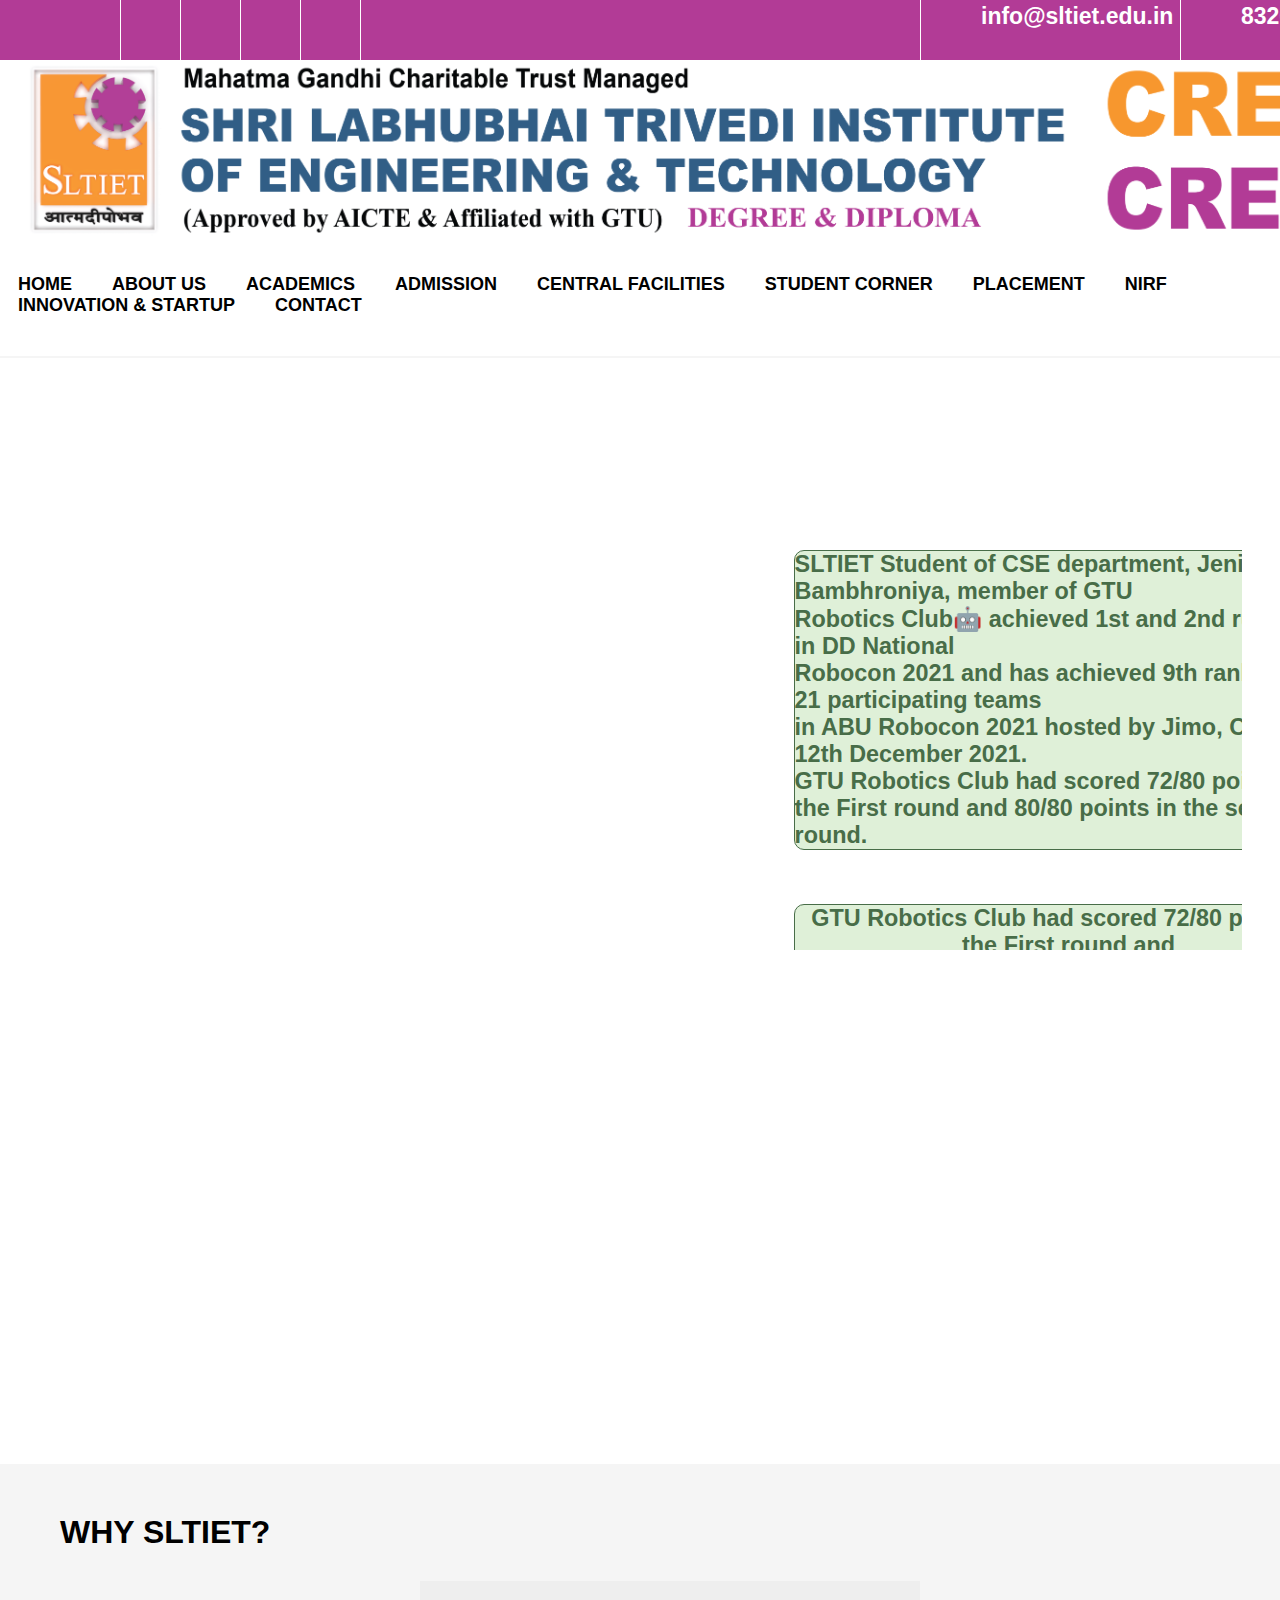
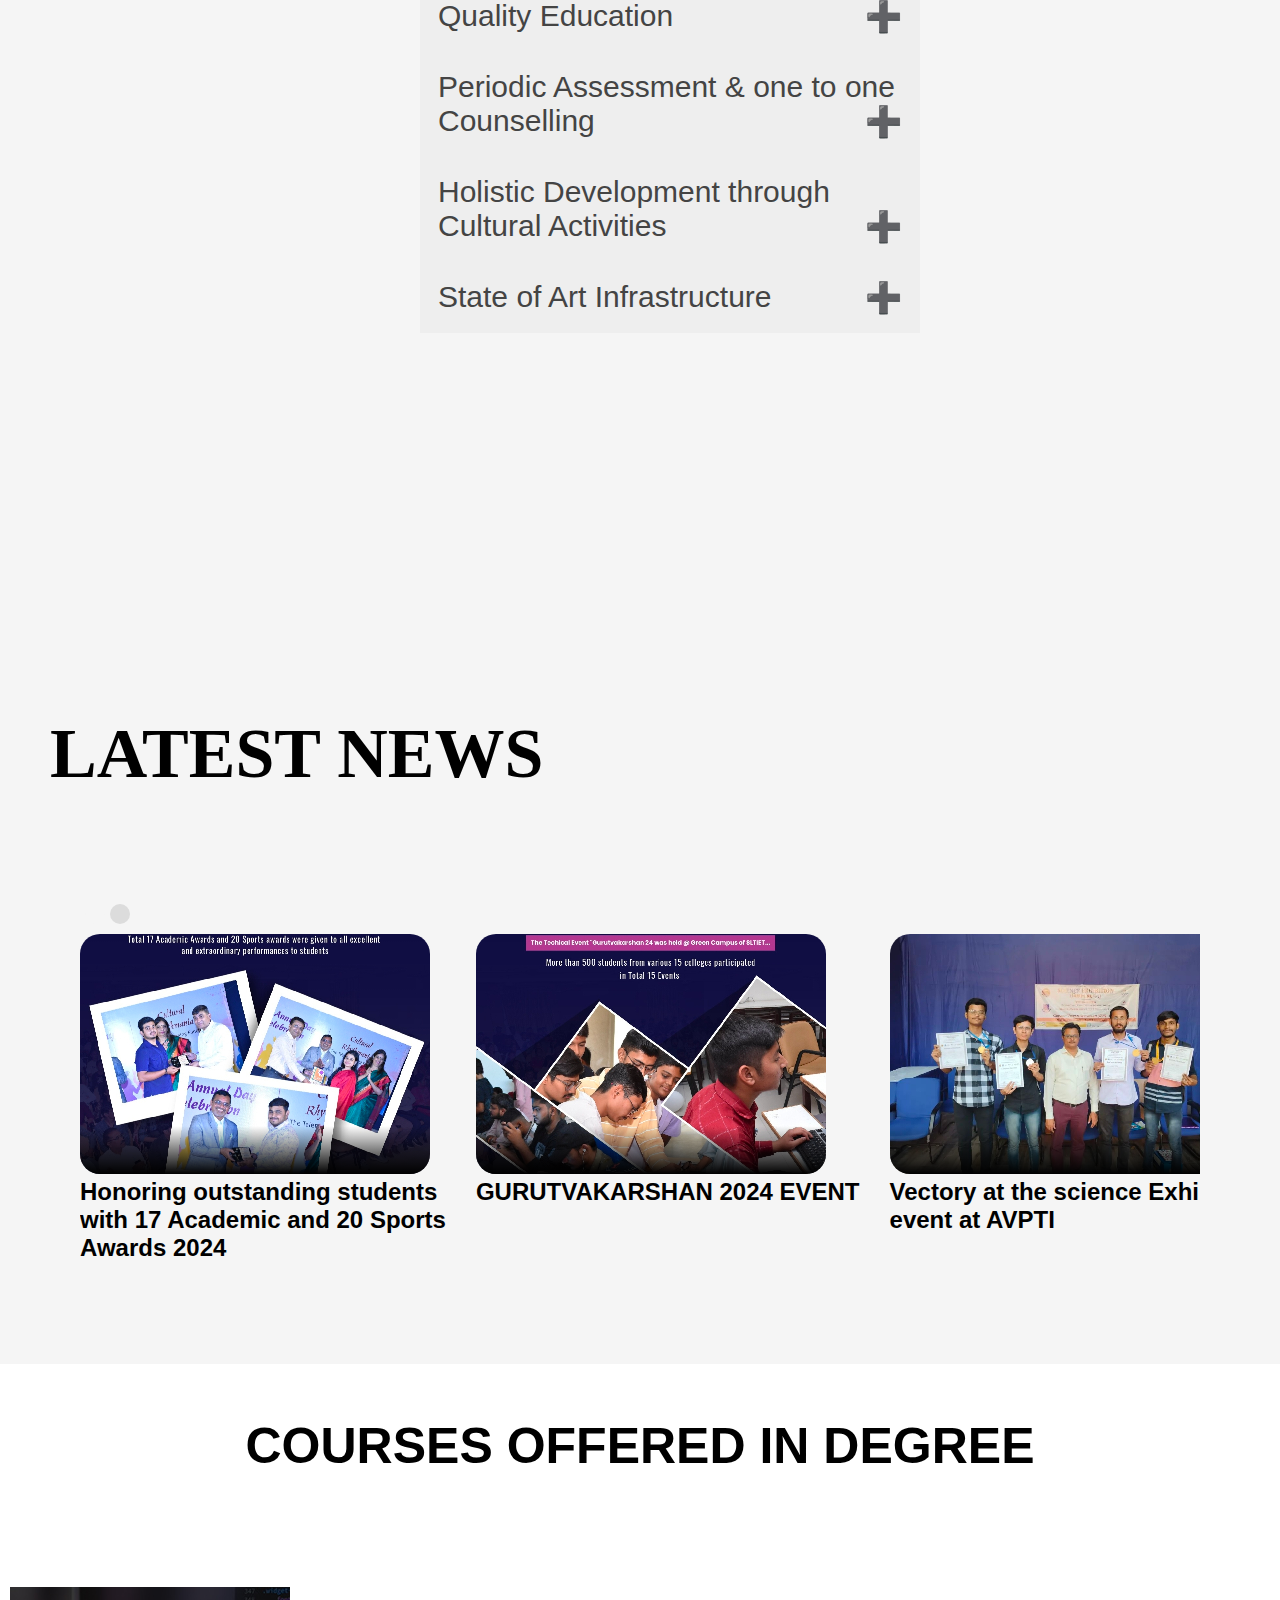
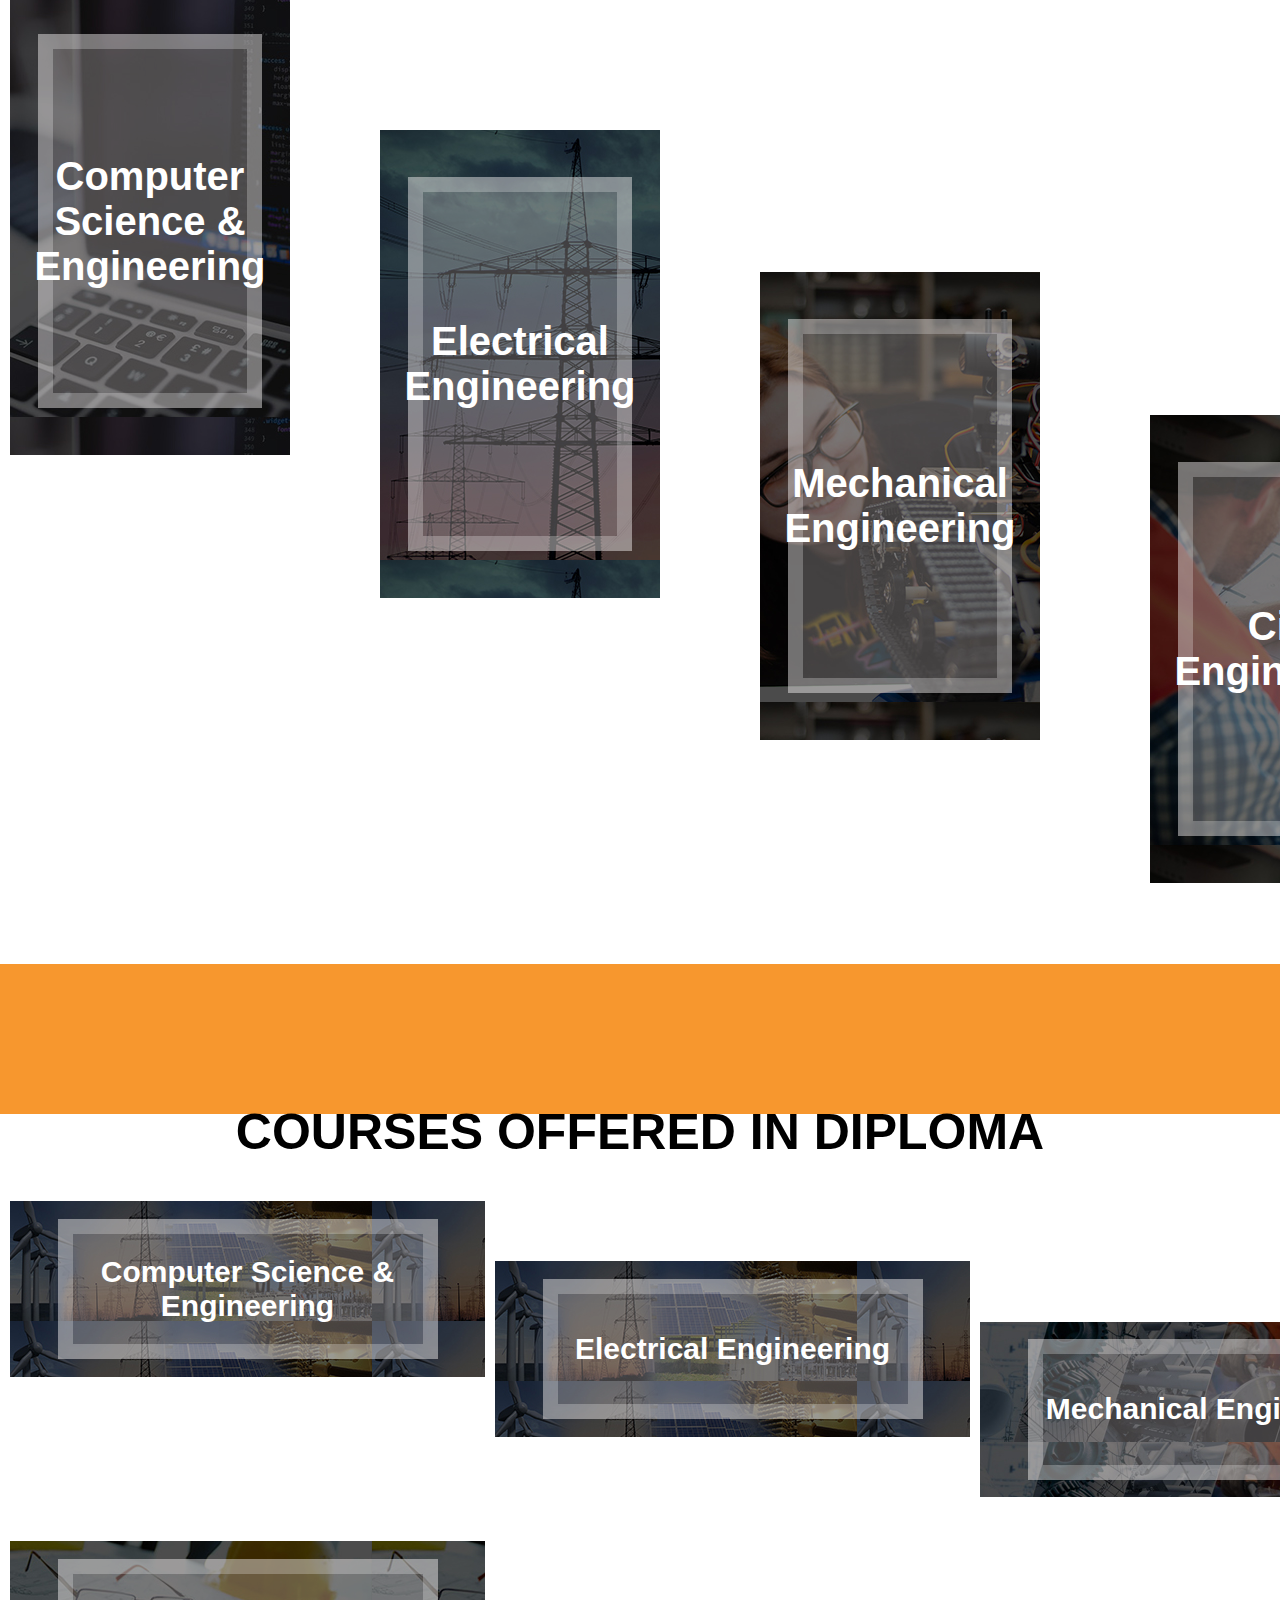
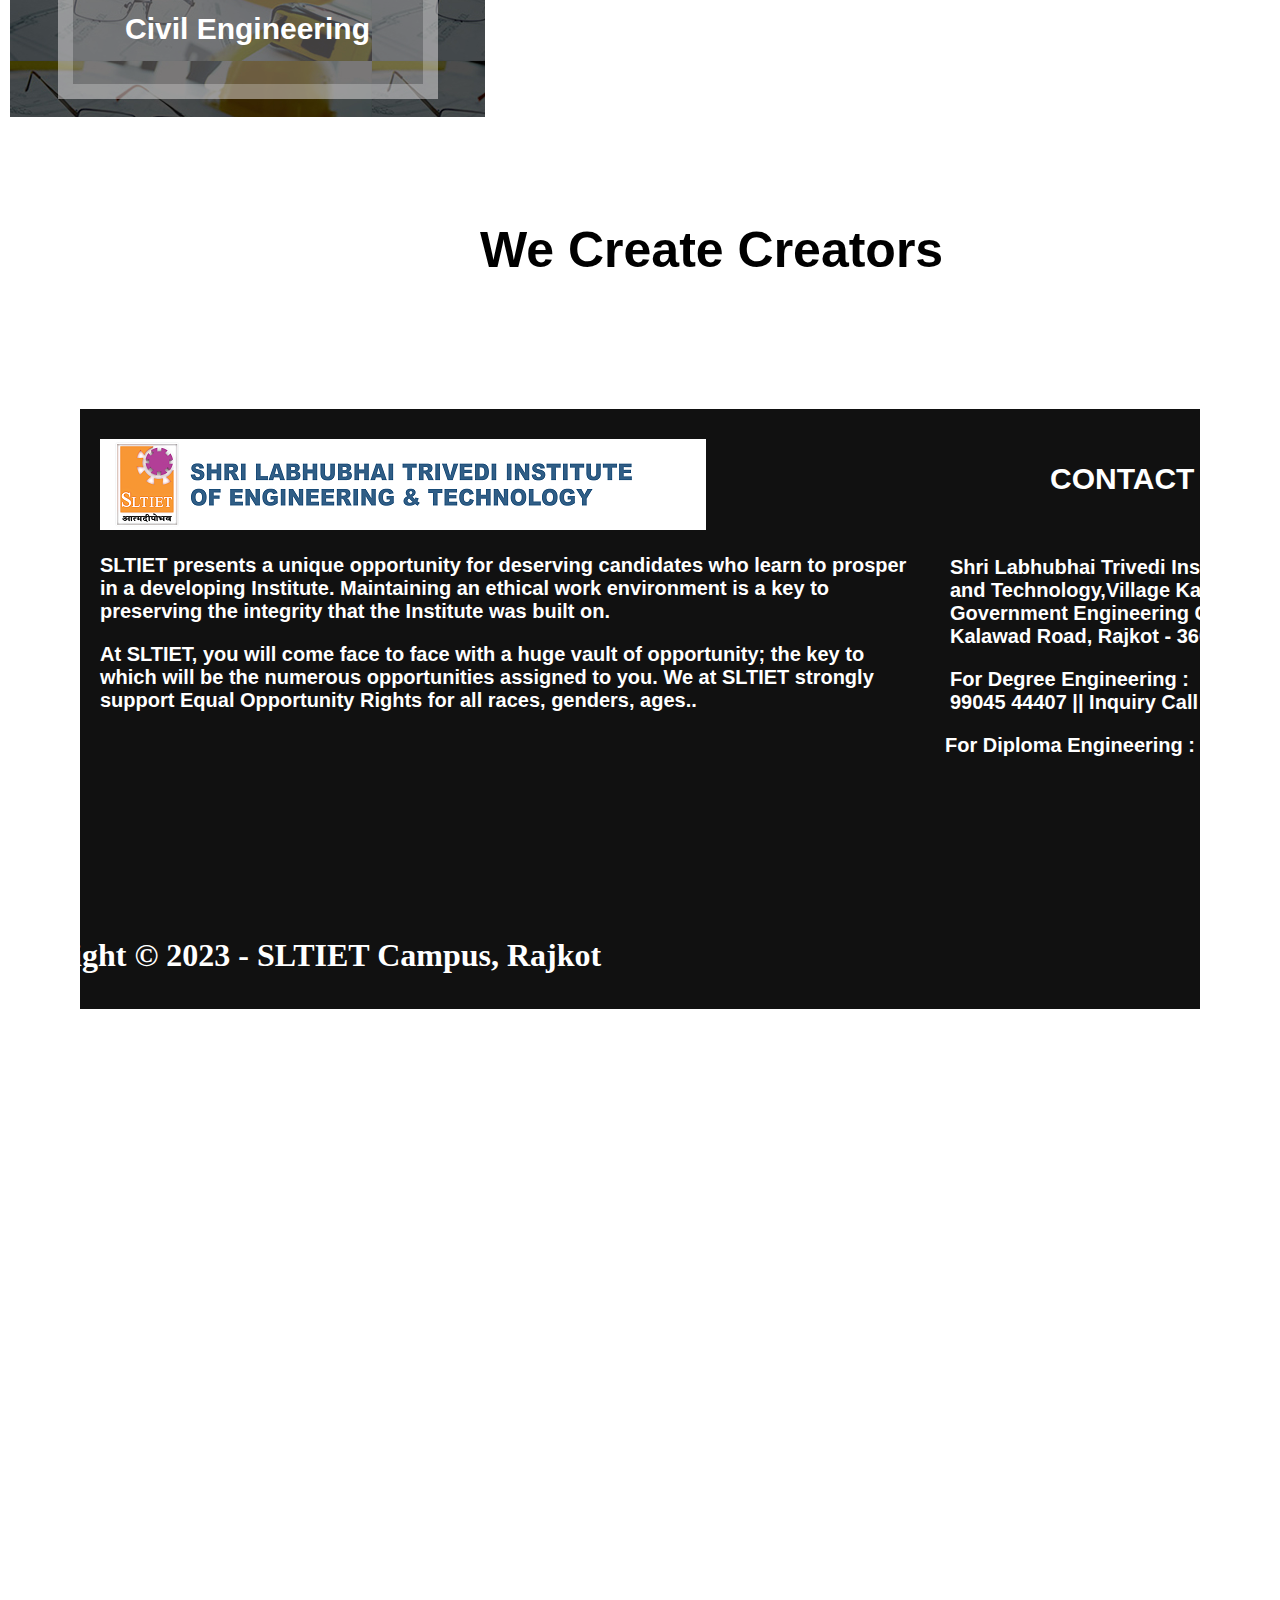
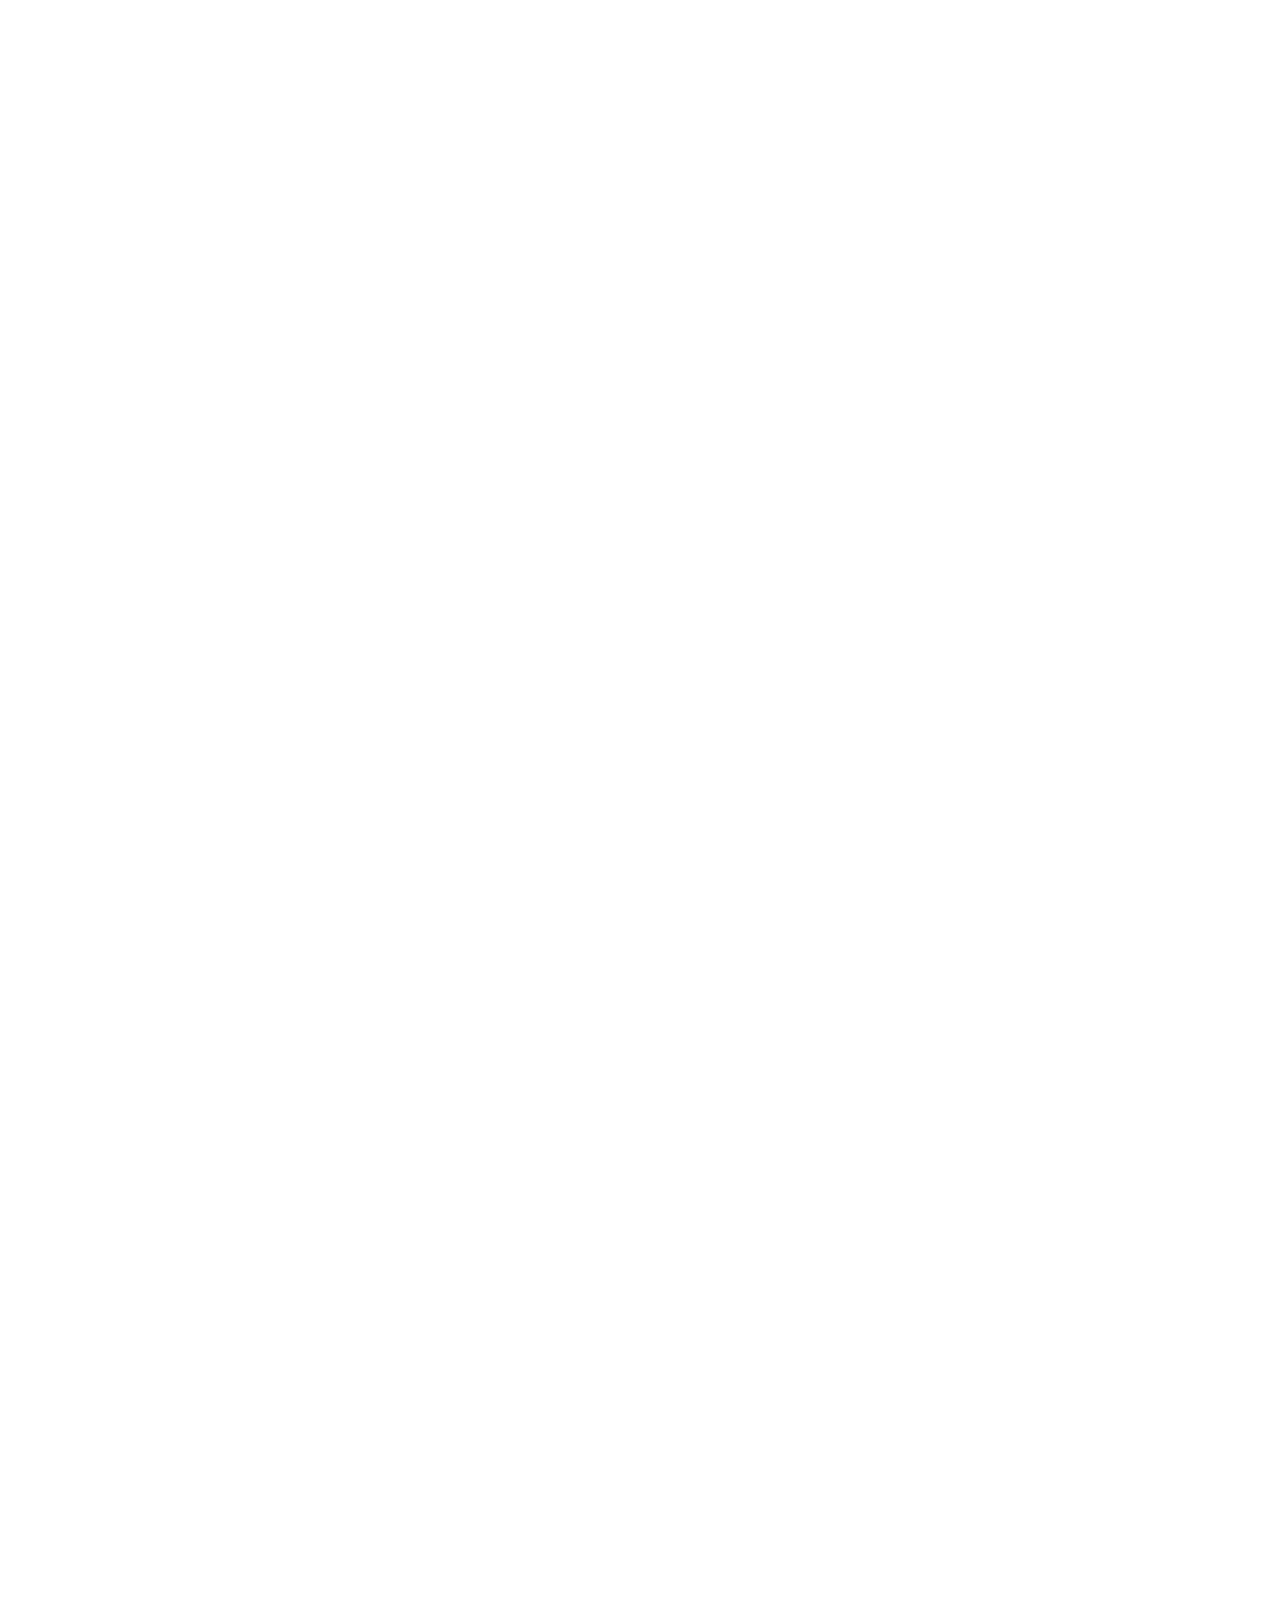
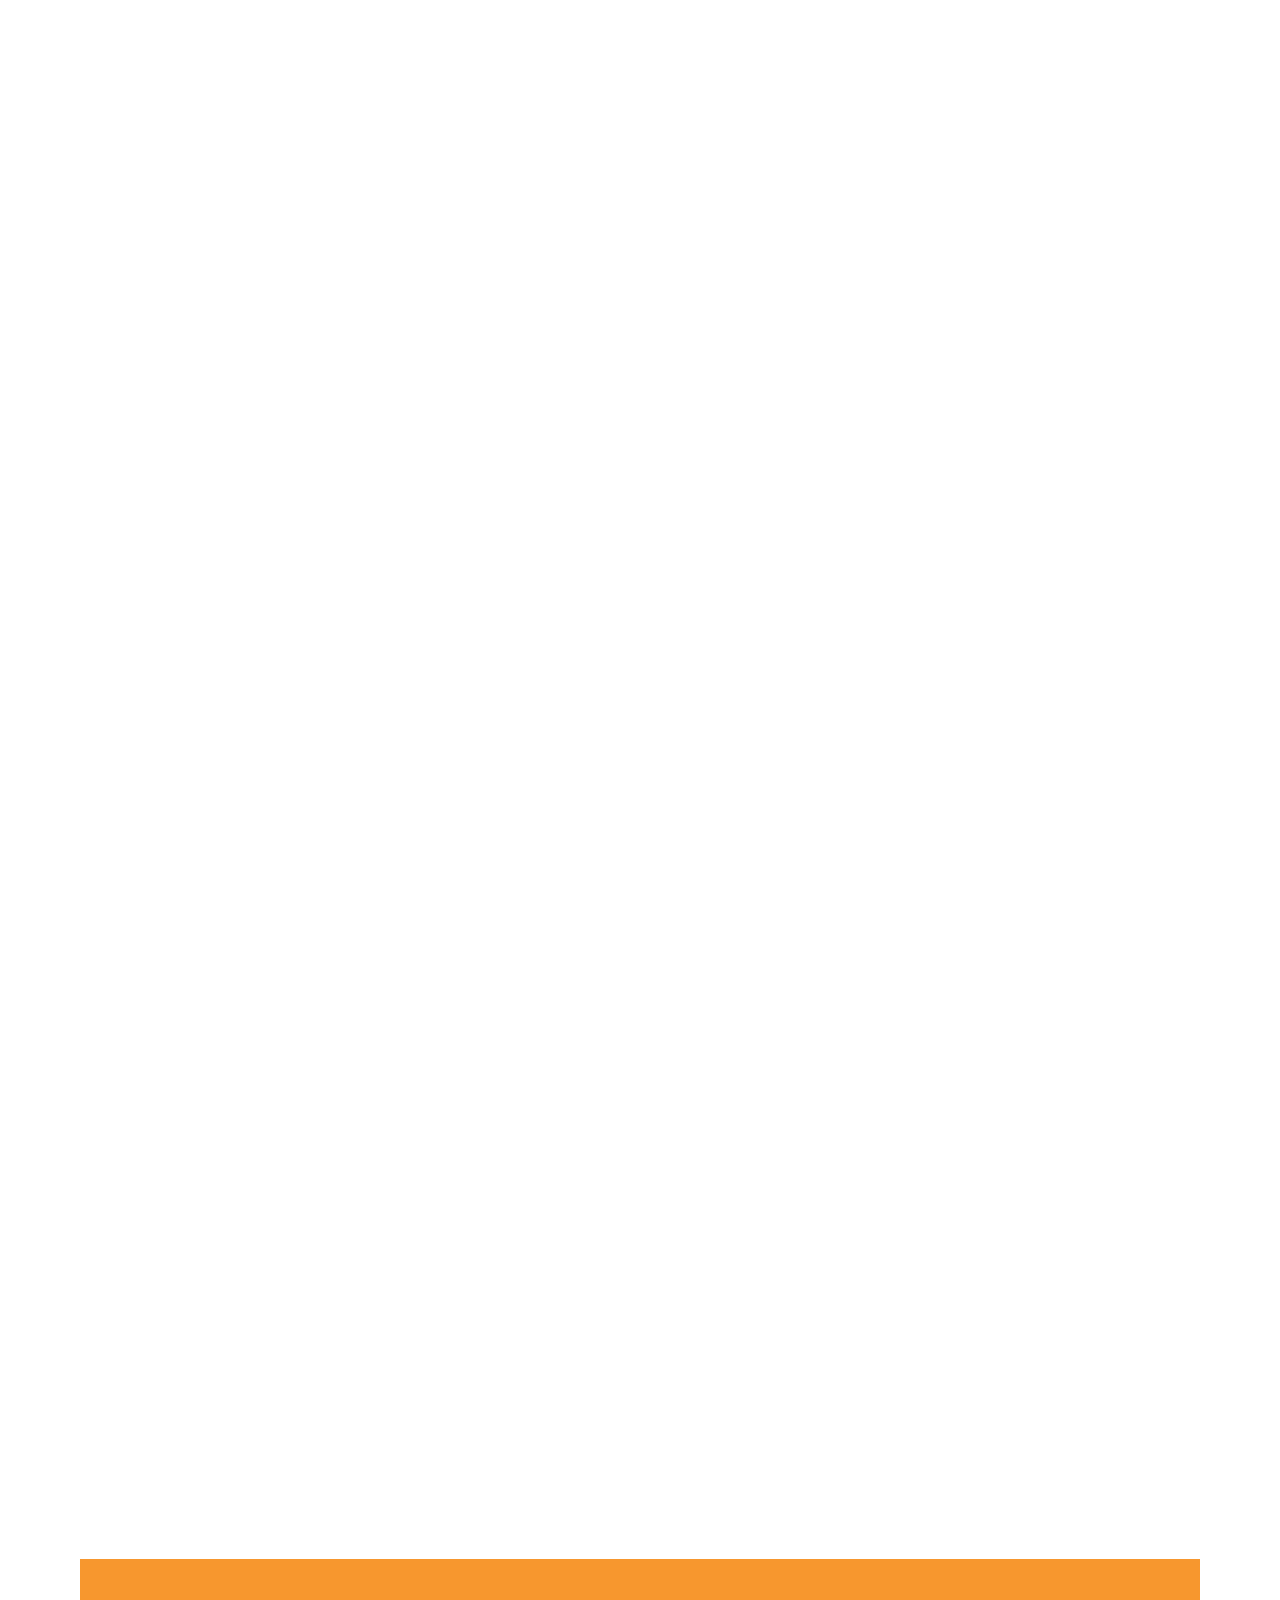
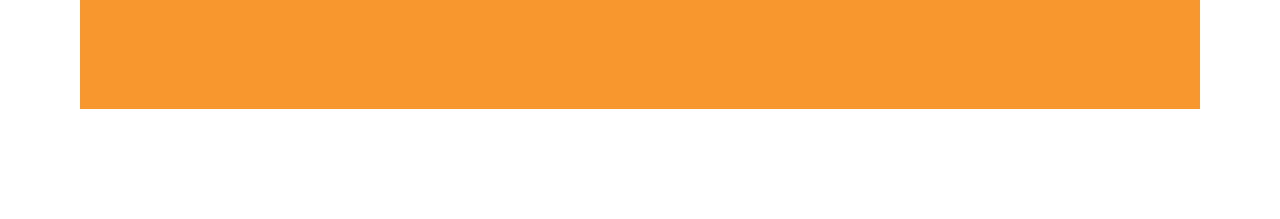
<file: Weekly task - 5/index.html>
<!DOCTYPE html>
<html lang="en">
<head>
    <meta charset="UTF-8">
    <link rel="shortcut icon" href="download.jpg" type="x-icon">
    <meta name="viewport" content="width=device-width, initial-scale=1.0">
  
    <title>
            SLTIET | We create creators
    </title>
    <link rel="stylesheet" href="style.css">
    <script src="https://code.jquery.com/jquery-3.7.1.min.js" integrity="sha256-/JqT3SQfawRcv/BIHPThkBvs0OEvtFFmqPF/lYI/Cxo=" crossorigin="anonymous"></script>
     <script type="module" src="index.js"></script>
    <link rel="stylesheet" href="https://cdnjs.cloudflare.com/ajax/libs/font-awesome/6.5.1/css/all.min.css" integrity="sha512-DTOQO9RWCH3ppGqcWaEA1BIZOC6xxalwEsw9c2QQeAIftl+Vegovlnee1c9QX4TctnWMn13TZye+giMm8e2LwA==" crossorigin="anonymous" referrerpolicy="no-referrer" />

</head>
<body>
    
      <div>

        <div class="modal">

        <div class="line">
              <div id="icon">
                <i id="i1" class="fa-brands fa-facebook-f fa-lg" style="color: #ffffff;"></i>
              </div>
              <div id="icon1">
                <i id="i2" class="fa-brands fa-twitter fa-lg" style="color: #ffffff;"></i>
              </div>
              <div id="icon2">
                <i id="i3" class="fa-brands fa-youtube fa-lg" style="color: #ffffff;"></i>
              </div>
              <div id="icon3">
                <i id="i4" class="fa-brands fa-instagram fa-lg" style="color: #ffffff;"></i>
              </div>
              <div id="icon4">
                <i id="i5" class="fa-brands fa-linkedin-in fa-lg" style="color: #ffffff;"></i>
              </div>
              <div id="icon5">
                <i id="i6" class="fa-solid fa-envelope fa-lg" style="color: #ffffff;"></i>
                <h4 id="i6i">info@sltiet.edu.in</h4>
              </div>
              <div id="icon6">
                <i id="i7" class="fa-solid fa-phone fa-lg" style="color: #f7f7f8;"></i> 
                <h4 id="i7i">832089663140</h4>   
              </div>
        </div>


        <div>
           <img id="logo" src="logo (1).png" alt="">
        </div>

       

        <div id="n22">
          <a id="n1" href="">HOME</a>
          <a id="n2" href="">ABOUT US</a>
          <a id="n3" href="">ACADEMICS</a>
          <a id="n4" href="">ADMISSION</a>
          <a id="n5" href="">CENTRAL FACILITIES</a>
          <a id="n6" href="">STUDENT CORNER</a>
          <a id="n7" href="">PLACEMENT</a>
          <a id="n8" href="">NIRF</a>
          <a id="n9" href="">INNOVATION & STARTUP</a>
          <a id="n10" href="">CONTACT</a>
        </div>

        <div class="ic"  id="ico">
          <a id="ic1" href="">ABOUT TRUST</a>
          <a id="ic1" href="">ABOUT THE INSTITUE</a>
          <a id="ic1" href="">AICTE DISCLOSURES</a>
          <a id="ic1" href=""> ACHIEVEMENT</a>
          <a id="ic1" href="">PREES NOTES</a>
        </div>
        <div class="ic"  id="ico1">
          <a id="ic1" href="">ACADEMIC PROGRAM</a>
          <a id="ic1" href="">DEGREE</a>
          <a id="ic1" href="">DIPLOMA</a>
        </div>
        <div class="ic"  id="ico2">
          <a id="ic1" href="">FEE STRUCTURE</a>
          <a id="ic1" href="">BROCHURE</a>
          <a id="ic1" href="">FEES PAYMENT DETAIL</a>    
        </div>
        <div class="ic"  id="ico3">
          <a id="ic1" href="">LIBRARY</a>
          <a id="ic1" href="">SPORTS</a>
          <a id="ic1" href="">OPEN AIR THEATRE</a>
          <a id="ic1" href="">SEMINAR HALL</a>
          <a id="ic1" href="">CAFETERIA</a>
          <a id="ic1" href="">AYURVEDIC NURSERY</a>
          <a id="ic1" href="">COMPUTER CENTRE</a>
          <a id="ic1" href="">OTHERS</a>
        </div>
        <div class="ic"  id="ico4">
          <a id="ic1" href="">STUDENT ACHIEVEMENT</a>
          <a id="ic1" href="">BEST RESULTS</a>
          <a id="ic1" href="">ACADEMIC CALENDAR</a>
          <a id="ic1" href="">TIME TABLE</a>
          <a id="ic1" href="">EXAM SCHEDULE</a>
          <a id="ic1" href="">RULES AND REGULATION</a>
        </div>
        <div class="ic"  id="ico5">
          <a id="ic1" href="">ABOUT TRAINING & PLACEMENT CELL</a>
          <a id="ic1" href="">PLACEMENT HIGHLIGHTS</a>
          <a id="ic1" href="">OUR RECRUITERS</a>
          <a id="ic1" href="">MOUs</a>
          <a id="ic1" href="">PLACED STUDENTS</a>
        </div>
        <div class="ic"  id="ico6">
          <a id="ic1" href="">IIC</a>
          <a id="ic1" href="">NISP</a>
          <a id="ic1" href="">STARTUP</a>
        </div>


      </div>
        


          






        <div id="line1"></div><br><br><br><br><br><br><br>
        


       <div class="ma">
        <div class="slider">
          <div class="slide_viewer">
            <div class="slide_group">
              <div >
              </div>
              <div id="img1" class="slide">
              </div>
              <div id="img2" class="slide">
              </div>
              <div id="img3" class="slide">
              </div>
              <div id="img4" class="slide">
              </div>
              <div id="img5" class="slide">
              </div>
              <div id="img6" class="slide">
              </div>
              <div id="img7" class="slide">
              </div>
              <div id="img8" class="slide">
              </div>
              <div id="img9" class="slide">
              </div>
            </div>
          </div>
        </div><!-- End // .slider -->
        
        <!-- <div class="slide_buttons">
        </div> -->
        
        <div class="directional_nav">
          <div class="previous_btn" title="Previous">
            <svg version="1.1" xmlns="http://www.w3.org/2000/svg" xmlns:xlink="http://www.w3.org/1999/xlink" x="0px" y="0px" width="65px" height="65px" viewBox="-11 -11.5 65 66">
              <g>
                <g>
                  <!-- <path fill="#474544" d="M-10.5,22.118C-10.5,4.132,4.133-10.5,22.118-10.5S54.736,4.132,54.736,22.118
              c0,17.985-14.633,32.618-32.618,32.618S-10.5,40.103-10.5,22.118z M-8.288,22.118c0,16.766,13.639,30.406,30.406,30.406 c16.765,0,30.405-13.641,30.405-30.406c0-16.766-13.641-30.406-30.405-30.406C5.35-8.288-8.288,5.352-8.288,22.118z"/>
                  <path fill="#474544" d="M25.43,33.243L14.628,22.429c-0.433-0.432-0.433-1.132,0-1.564L25.43,10.051c0.432-0.432,1.132-0.432,1.563,0	c0.431,0.431,0.431,1.132,0,1.564L16.972,21.647l10.021,10.035c0.432,0.433,0.432,1.134,0,1.564	c-0.215,0.218-0.498,0.323-0.78,0.323C25.929,33.569,25.646,33.464,25.43,33.243z"/> -->
                </g>
              </g>
            </svg>
          </div>
          <div class="next_btn" title="Next">
            <svg version="1.1" xmlns="http://www.w3.org/2000/svg" xmlns:xlink="http://www.w3.org/1999/xlink" x="0px" y="0px" width="65px" height="65px" viewBox="-11 -11.5 65 66">
              <g>
                <g>
                  <!-- <path fill="#474544" d="M22.118,54.736C4.132,54.736-10.5,40.103-10.5,22.118C-10.5,4.132,4.132-10.5,22.118-10.5	c17.985,0,32.618,14.632,32.618,32.618C54.736,40.103,40.103,54.736,22.118,54.736z M22.118-8.288	c-16.765,0-30.406,13.64-30.406,30.406c0,16.766,13.641,30.406,30.406,30.406c16.768,0,30.406-13.641,30.406-30.406 C52.524,5.352,38.885-8.288,22.118-8.288z"/>
                  <path fill="#474544" d="M18.022,33.569c 0.282,0-0.566-0.105-0.781-0.323c-0.432-0.431-0.432-1.132,0-1.564l10.022-10.035 			L17.241,11.615c 0.431-0.432-0.431-1.133,0-1.564c0.432-0.432,1.132-0.432,1.564,0l10.803,10.814c0.433,0.432,0.433,1.132,0,1.564 L18.805,33.243C18.59,33.464,18.306,33.569,18.022,33.569z"/> -->
                </g>
              </g>
            </svg>
          </div>
        </div><!-- End // .directional_nav -->
        <script src="https://ajax.googleapis.com/ajax/libs/jquery/2.1.3/jquery.min.js"></script>







    
        <div class="marquee">
          <div class="marquee-content"> 
              <!-- Your content goes here -->
              <div class="marq-1">
                <h3 id="mar-1">SLTIET Student of CSE department, Jenil Bambhroniya, member of GTU <br> Robotics Club🤖 achieved 1st and 2nd runner up in DD National <br> Robocon 2021 and has achieved 9th rank among 21 participating teams <br> in ABU Robocon 2021 hosted by Jimo, China on 12th December 2021. <br> GTU Robotics Club had scored 72/80 points in the First round and 80/80 points in the second round.</h3>
              </div><br><br><br>
              <div class="marq-2">
                <h3 id="mar-2">GTU Robotics Club had scored 72/80 points in the First round and <br> 80/80 points in the second round.</h3>
              </div><br><br><br>
              <div class="marq-3">
                <h3 id="mar-3">2930 Sparrow Homes by Electrical Department | 2596 Sparrow Homes <br> by Computer Department | 1572 Sparrow Homes by Mechanical <br> Department | 2353 Sparrow Homes by Civil Department have been <br> produced from discarded clay garba pots during the noble activity <br> "TRANSFORMING FAITH INTO HUMINITY"</h3>
              </div><br><br><br>
              <div class="marq-4">
                <h3 id="mar-4">Proud of SLTIET Student (Batch 2018 -19) Mr. Jugal for Sharing Glorious <br> time with KBC King Respected Amitabh Bachchanji. Wonderful.. </h3>
              </div><br><br><br>
              <div class="marq-5">
                <h3 id="mar-5">Congratulations from SLTIET Family
                  Free Vaccination for 18-44 Age Group
                  Runners up in ROBOCON 2020</h3>
              </div><br><br><br>
              <div class="marq-6">
                <h3 id="mar-6">
                  Congratulations to all seven students of mechanical engineering for <br> scoring 10 SPI in 8th semester GTU exams 2020.
                </h3>
              </div><br><br><br>

              <div class="marq-7">
                <h3 id="mar-7">
                  Congratulations Mital Dangar for scoring 10 SPI in 6th semester of <br> Diploma in Civil Engineering.
                </h3>
              </div><br><br><br>

              <div class="marq-8">
                <h3 id="mar-8">
                  Congratulations Sagar Jamariya for scoring 10 SPI in 8th semester Civil <br> Engineering.
                </h3>
              </div><br><br><br>

              <div class="marq-9">
                <h3 id="mar-9">
                  Congratulations Hardik Solanki for scoring 10 SPI in 6th semester of <br> Diploma in Mechanical Engineering.  
                </h3>
              </div><br><br><br>

              <div class="marq-10">
                <h3 id="mar-10">
                  Congratulations to Bhargav Rakhasiya studying Electrical Engineering <br> for scoring 10 SPI in 8th semester GTU exams-2020.
                </h3>
              </div><br><br><br>

              <div class="marq-11">
                <h3 id="mar-11">
                  GTU Result 2020 - Congratulations to all the achievers of Computer <br> Department for scoring 10 SPI in 6th Semester.
                </h3>
              </div><br><br><br>

              <div class="marq-12">
                <h3 id="mar-12">
                  GTU Result 2020 - Congratulations to all the achievers of Mechanical <br> Department for scoring 10 SPI in 6th Semester.
                </h3>
              </div><br><br><br>

              <div class="marq-13">
                <h3 id="mar-13">
                  BLENDER'ERS OF RAJKOT
                  Committee for Redressal of Grievances Relaed to COVID-19
                  Public Notice - Redressal of Grievances Related to COVID-19 Pandemic
                </h3>
              </div><br><br><br>

              <div class="marq-14">
                <h3 id="mar-14">
                  SLTIET secures 2nd position in Rajkot Zone for Degree First Year Results <br> in GTU Exams- 2019
                </h3>
              </div><br><br><br>

              <div class="marq-15">
                <h3 id="mar-15">
                  Rifle Shooting Activity organised by Youth Brigade and Invincible NGO <br> on 14th March.
                  Gurutvakarshan-20
                </h3>
              </div><br><br><br>

              <div class="marq-16">
                <h3 id="mar-16">
                  We are proud to announce that, We have created a record in "Limca <br> Book of Records" by transforming 10,051 discarded clay garba pots into <br> sparrow homes, inspired by " Transforming Faith in Humanity " at our <br> workshop in just 17 hours 49 minutes, hence creating the World Record. <br> SLTIET is heartily grateful to "Limba Book of Records" for this <br> recognition and all the students and staff who directly or indirectly <br> contributed to make this event happen.
                </h3>
              </div><br><br><br>

              <div class="marq-17">
                <h3 id="mar-17">
                  Entrepreneurship Development Program (Module-II)
                  CSE and Electrical Department organized a visit to one of the prominent projects of our Government- "Eye-Way Project"
                  Final year mechanical student Anand Jivani won All Gujarat State Open Championship 2019
                </h3>
              </div><br><br><br>
          </div>
      </div>

    
    </div>


    


<div class="main">


      <h1 class="font">WHY SLTIET?</h1>

    <div class="acc">
      <button class="accordion">Quality Education</button>
      <div class="panel">
        <p>Quality education along with one to one counselling for every students to ensure overall and holistic progress...</p>
      </div>
      
      <button class="accordion">Periodic Assessment & one to one Counselling </button>
      <div class="panel">
        <p>Competent & Skilled faculty members in all the department of SLTIET.</p>
      </div>
      
      <button class="accordion">Holistic Development through Cultural Activities</button>
      <div class="panel">
        <p>Special attention on English and soft skill to the students coming from Gujarati medium.</p>
      </div>

      <button class="accordion">State of Art Infrastructure</button>
      <div class="panel">
        <p>Periodic assessment through regular internal exam which help to prepare and excel in final exam.</p>
      </div>
    </div>
    


  </div>



  <div id="line3"></div>



  

         <h1 id="s2">LATEST NEWS</h1>

         <div id="slider2">

         <div class="container">
          <div class="restaurant-container">
          <div class="label-container">
            
            <button class="restaurant-arrow-left"><i class="bi bi-arrow-left"></i></button>
            <button class="restaurant-arrow-right"><i class="bi bi-arrow-right"></i></button>
          </div>
          <div class="card-slider">
            <div class="restaurant-card">
                <div class="image-container">
                    <img src="image16.jpg" alt="">
                    <div class="discount-badge"></div>
                </div>
                <h3 class="restaurant-name">Honoring outstanding students <br> with  17 Academic  and 20 Sports <br> Awards 2024</h3>
                <div class="info-container">
                    <div class="info-row">
                        <div class="rating">
                            <span class="rating-star"><i class="bi bi-star-fill star"></i></span>
                            <span class="review-count"></span>
                        </div>
                        <div class="delivery-info">
                            <i class="bi bi-dot"></i>
                        </div>
                    </div>
                    <p></p>
                    <p></p>
                </div>
            </div>
            <div class="restaurant-card">
                <div class="image-container">
                    <img src="image14.jpg" alt="">
                    <div class="discount-badge"></div>
                </div>
                <h3 class="restaurant-name">GURUTVAKARSHAN 2024 EVENT</h3>
                <div class="info-container">
                    <div class="info-row">
                        <div class="rating">
                            <span class="rating-star"><i class="bi bi-star-fill star"></i></span>
                            <span class="review-count"></span>
                        </div>
                        <div class="delivery-info">
                            <i class="bi bi-dot"></i> 
                        </div>
                    </div>
                    <p></p>
                    <p></p>
                </div>
            </div>
            <div class="restaurant-card">
                <div class="image-container">
                    <img src="image10.jpg" alt="">
                    <div class="discount-badge"></div>
                </div>
                <h3 class="restaurant-name">Vectory at the science Exhibition <br> event at AVPTI</h3>
                <div class="info-container">
                    <div class="info-row">
                        <div class="rating">
                            <span class="rating-star"><i class="bi bi-star-fill star"></i></span>
                            <span class="review-count"></span>
                        </div>
                        <div class="delivery-info">
                            <i class="bi bi-dot"></i>
                        </div>
                    </div>
                    <p></p>
                    <p></p>
                </div>
            </div>
            <div class="restaurant-card">
                <div class="image-container">
                    <img src="image9.jpg" alt="">
                    <div class="discount-badge"></div>
                </div>
                <h3 class="restaurant-name">All-encompassing Growth,Guiding <br> you toward Success</h3>
                <div class="info-container">
                    <div class="info-row">
                        <div class="rating">
                            <span class="rating-star"><i class="bi bi-star-fill star"></i></span>
                            <span class="review-count"></span>
                        </div>
                        <div class="delivery-info">
                            <i class="bi bi-dot"></i>
                        </div>
                    </div>
                    <p></p>
                    <p></p>
                </div>
            </div>
            <div class="restaurant-card">
                <div class="image-container">
                    <img src="image5.jpg" alt="">
                    <div class="discount-badge"></div>
                </div>
                <h3 class="restaurant-name">Science Day Celebrition</h3>
                <div class="info-container">
                    <div class="info-row">
                        <div class="rating">
                            <span class="rating-star"><i class="bi bi-star-fill star"></i></span>
                            <span class="review-count"></span>
                        </div>
                        <div class="delivery-info">
                            <i class="bi bi-dot"></i>
                        </div>
                    </div>
                    <p></p>
                    <p></p>
                </div>
            </div>
            <div class="restaurant-card">
                <div class="image-container">
                    <img src="image3.jpg" alt="">
                    <div class="discount-badge"></div>
                </div>
                <h3 class="restaurant-name">ON the Mission to  Sparrow Houses <br> For 
                   Best form the Best</h3>
                <div class="info-container">
                    <div class="info-row">
                        <div class="rating">
                            <span class="rating-star"><i class="bi bi-star-fill star"></i></span>
                            <span class="review-count"></span>
                        </div>
                        <div class="delivery-info">
                            <i class="bi bi-dot"></i>
                        </div>
                    </div>
                    <p></p>
                    <p></p>
                </div>
              </div>

                <div class="restaurant-card">
                  <div class="image-container">
                      <img src="image1.jpg" alt="">
                      <div class="discount-badge"></div>
                  </div>
                  <h3 class="restaurant-name">Nyari Dam site jointly by RMC <br>, NSS-SLTIET We support clean city</h3>
                  <div class="info-container">
                      <div class="info-row">
                          <div class="rating">
                              <span class="rating-star"><i class="bi bi-star-fill star"></i></span>
                              <span class="review-count"></span>
                          </div>
                          <div class="delivery-info">
                              <i class="bi bi-dot"></i>
                          </div>
                      </div>
                      <p></p>
                      <p></p>
                  </div>
                </div>

                  <div class="restaurant-card">
                    <div class="image-container">
                        <img src="image2.jpg" alt="">
                        <div class="discount-badge"></div>
                    </div>
                    <h3 class="restaurant-name">GTU Secured the 6th <br> Rank ABU ROBOCON 2023</h3>
                    <div class="info-container">
                        <div class="info-row">
                            <div class="rating">
                                <span class="rating-star"><i class="bi bi-star-fill star"></i></span>
                                <span class="review-count"></span>
                            </div>
                            <div class="delivery-info">
                                <i class="bi bi-dot"></i>
                            </div>
                        </div>
                        <p></p>
                        <p></p>
                    </div>
            
          
        </div>
         
  </div>


  <div id="conte-1">
    <h1 id="co1">COURSES OFFERED IN DEGREE</h1>

   

       
<div id="cv1">

        <div id="coo1">
          <div class="ho">
            <div class="ho1">
              
             <h1 class="font1">Computer <br> Science & <br> Engineering</h1>
             <div class="h">
                 
             </div>
     
            </div>
         </div>
        </div>


        <div id="coo2">
          <div class="ho">
            <div class="hover2">
             <h1 class="font2">Electrical <br> Engineering</h1>
             <div class="h">
     
             </div>
     
            </div>
         </div>
        </div>

        <div id="coo3">
          <div class="ho">
            <div class="hover3">
             <h1 class="font3">Mechanical <br> Engineering</h1>
             <div class="h">
     
             </div>
     
            </div>
         </div>
        </div>

        <div id="coo4">
          <div class="ho">
            <div class="hover4">
             <h1 class="font4">Civil <br> Engineering</h1>
             <div class="h">
     
             </div>
     
            </div>
         </div>
        </div>
       </div>             
   




    
      </div>


      <div class="cv2">

      <h1 id="co2">COURSES OFFERED IN DIPLOMA</h1>

      <div id="coo5">
        <div class="hoo">
          <div class="hover5">
            
           <h1 class="fontf">Computer  Science &  Engineering</h1>
           <div class="h">
               
           </div>
   
          </div>
       </div>
      </div>


      <div id="coo6">
        <div class="hoo">
          <div class="hover6">
            
           <h1 class="fontf">Electrical  Engineering</h1>
           <div class="h">
               
           </div>
   
          </div>
       </div>
      </div>


      <div id="coo7">
        <div class="hoo">
          <div class="hover7">
            
           <h1 class="fontf">Mechanical  Engineering</h1>
           <div class="h">
               
           </div>
   
          </div>
       </div>
      </div>


      <div id="coo8">
        <div class="hoo">
          <div class="hover8">
            
           <h1 class="fontf">Civil  Engineering</h1>
           <div class="h">
               
           </div>
   
          </div>
       </div>
      </div>
       
       </div>  
       
       





      </div>


      <h1 id="lc1">We Create Creators</h1>

      <div id="line3">
        
      </div>



      <div id="lc2">
        <img id="fg" src="footerlogo.png" alt="">
        <h4 id="fg1">SLTIET presents a unique opportunity for deserving candidates who learn to prosper <br> in a developing Institute. Maintaining an ethical work environment is a key to <br> preserving the integrity that the Institute was built on.</h4>

        <h4 id="fg2">At SLTIET, you will come face to face with a huge vault of opportunity; the key to <br> which will be the numerous opportunities assigned to you. We at SLTIET strongly <br> support Equal Opportunity Rights for all races, genders, ages..</h4>

        <h3 id="fg3">CONTACT US</h3>


        <h4 id="fg4">Shri Labhubhai Trivedi Institute of Engineering <br> and Technology,Village Kankot, Near <br> Government Engineering College, <br> Kalawad Road, Rajkot - 360005</h4>

        <h3 id="fg5">For Degree Engineering : <br>
          99045 44407 ||  Inquiry Call :  8320896631-40</h3>

         <h3 id="fg6"> For Diploma Engineering :
          99046 44407 ||  Email ID : info@sltiet.edu.in </h3> 


             <div id="gg">
          <div id="hh1">
            <i id="i1" class="fa-brands fa-facebook-f fa-lg" style="color: #ffffff;"></i>
          </div>
          <div id="hh2" >
            <i id="i2" class="fa-brands fa-twitter fa-lg" style="color: #ffffff;"></i>
          </div>
          <div id="hh3" >
            <i id="i3" class="fa-brands fa-youtube fa-lg" style="color: #ffffff;"></i>
          </div>
          <div id="hh4" >
            <i id="i4" class="fa-brands fa-instagram fa-lg" style="color: #ffffff;"></i>
          </div>
          <div id="hh5" >
            <i id="i5" class="fa-brands fa-linkedin-in fa-lg" style="color: #ffffff;"></i>
          </div>

          <h1 id="fg8">Copyright © 2023 - SLTIET Campus, Rajkot</h1>

        </div>
      </div>
    </div>



</body>
</html>
</file>
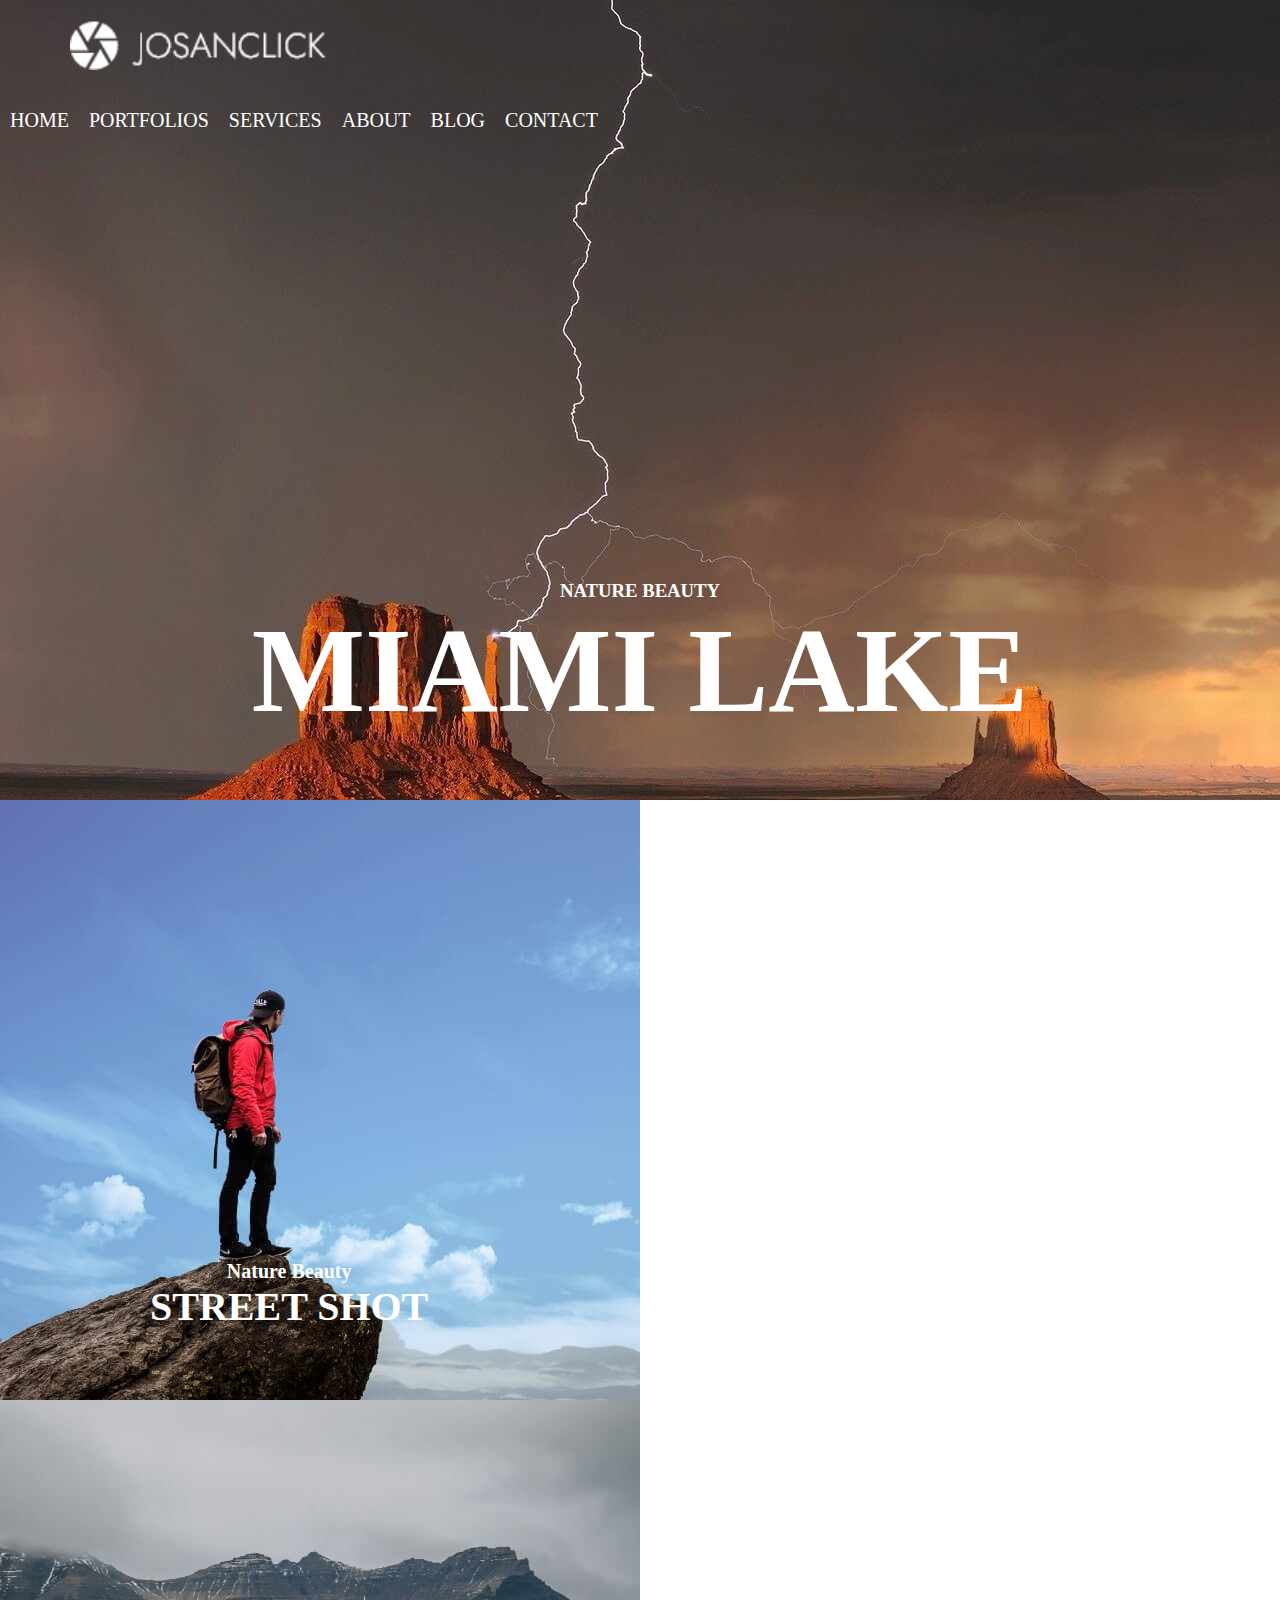
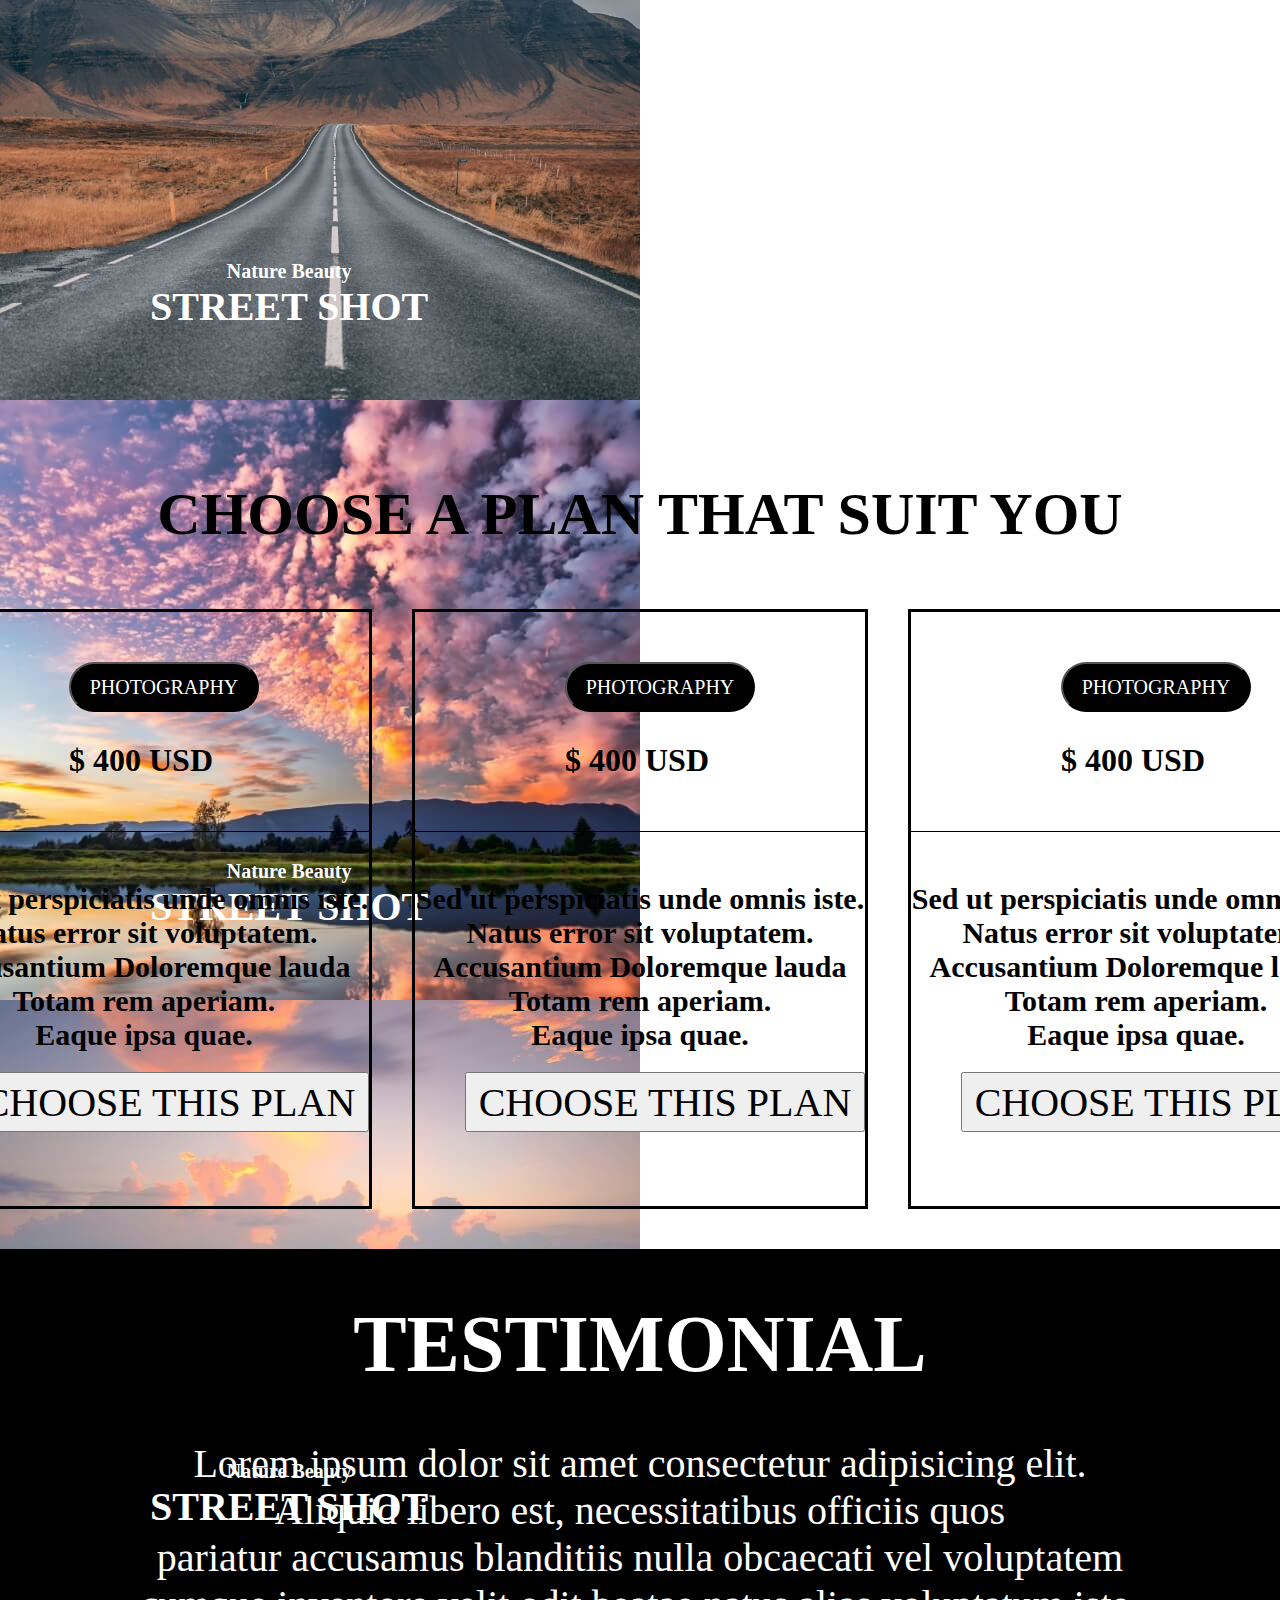
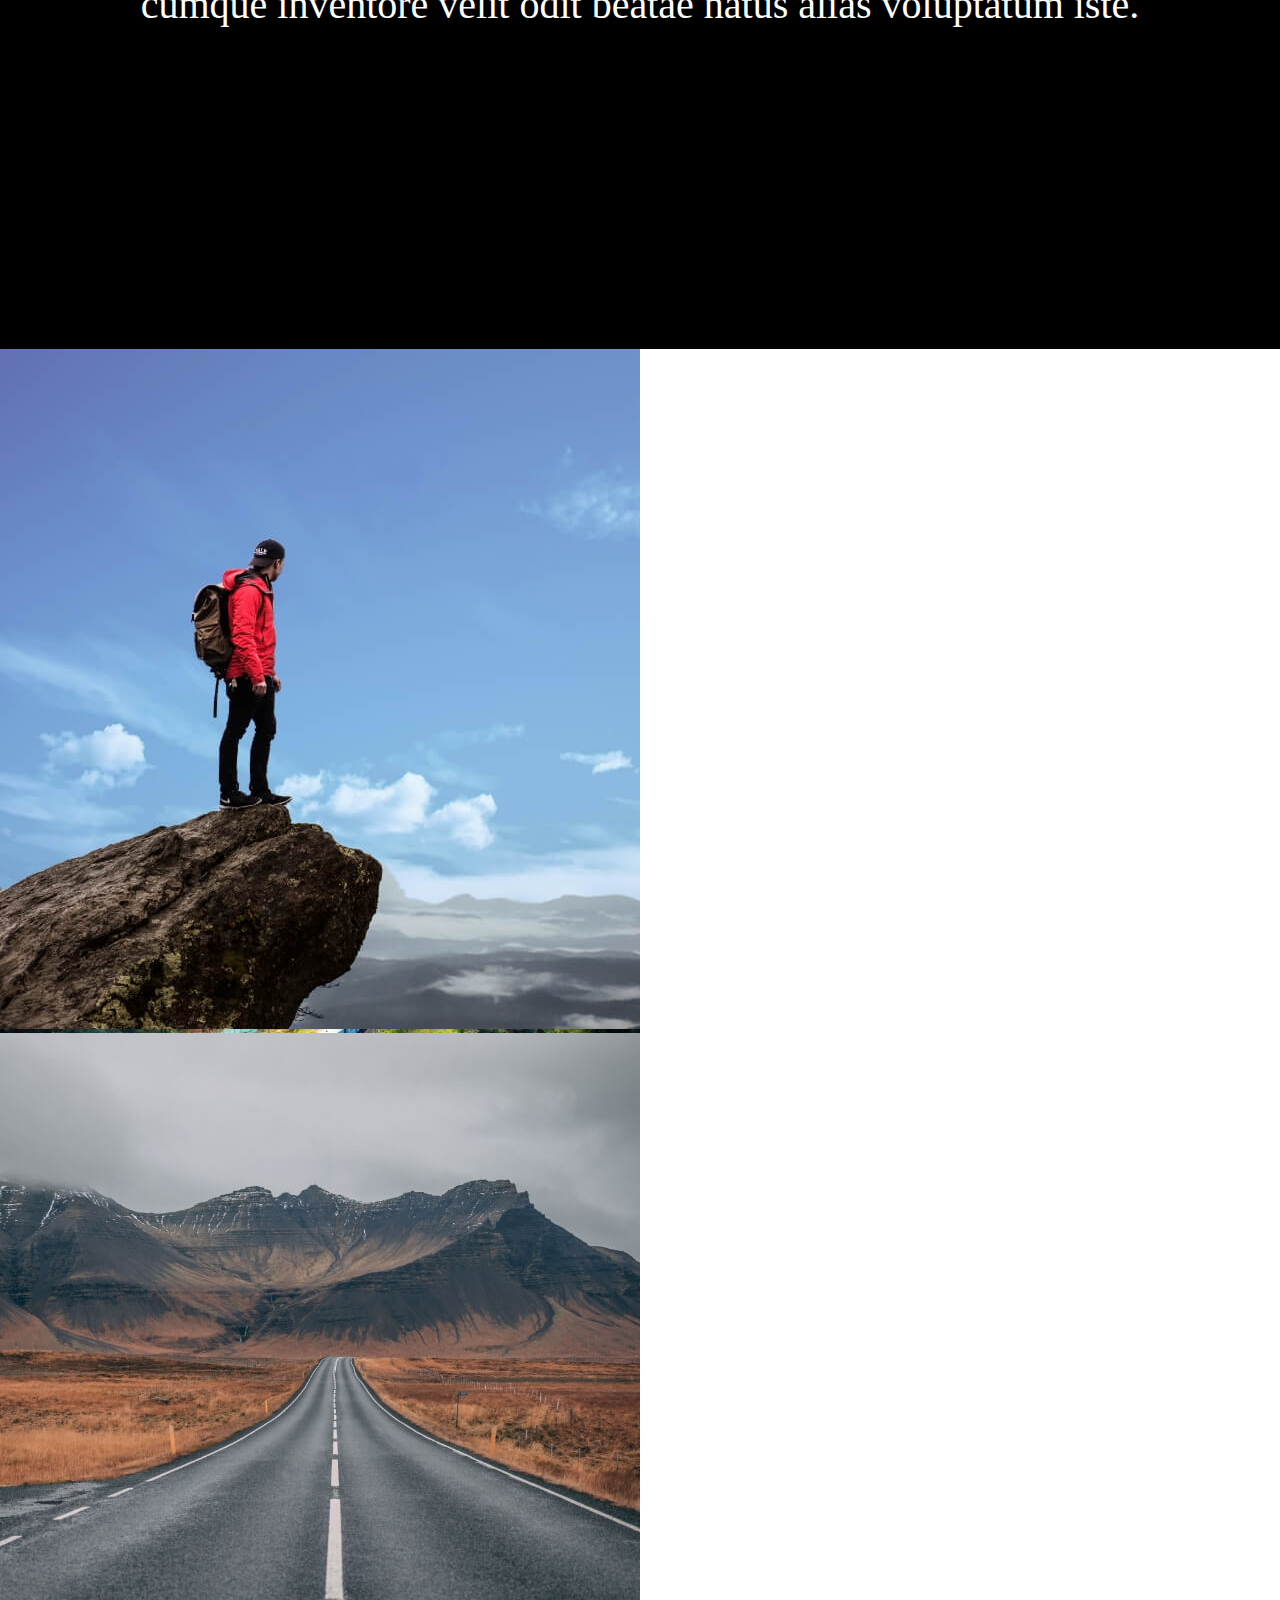
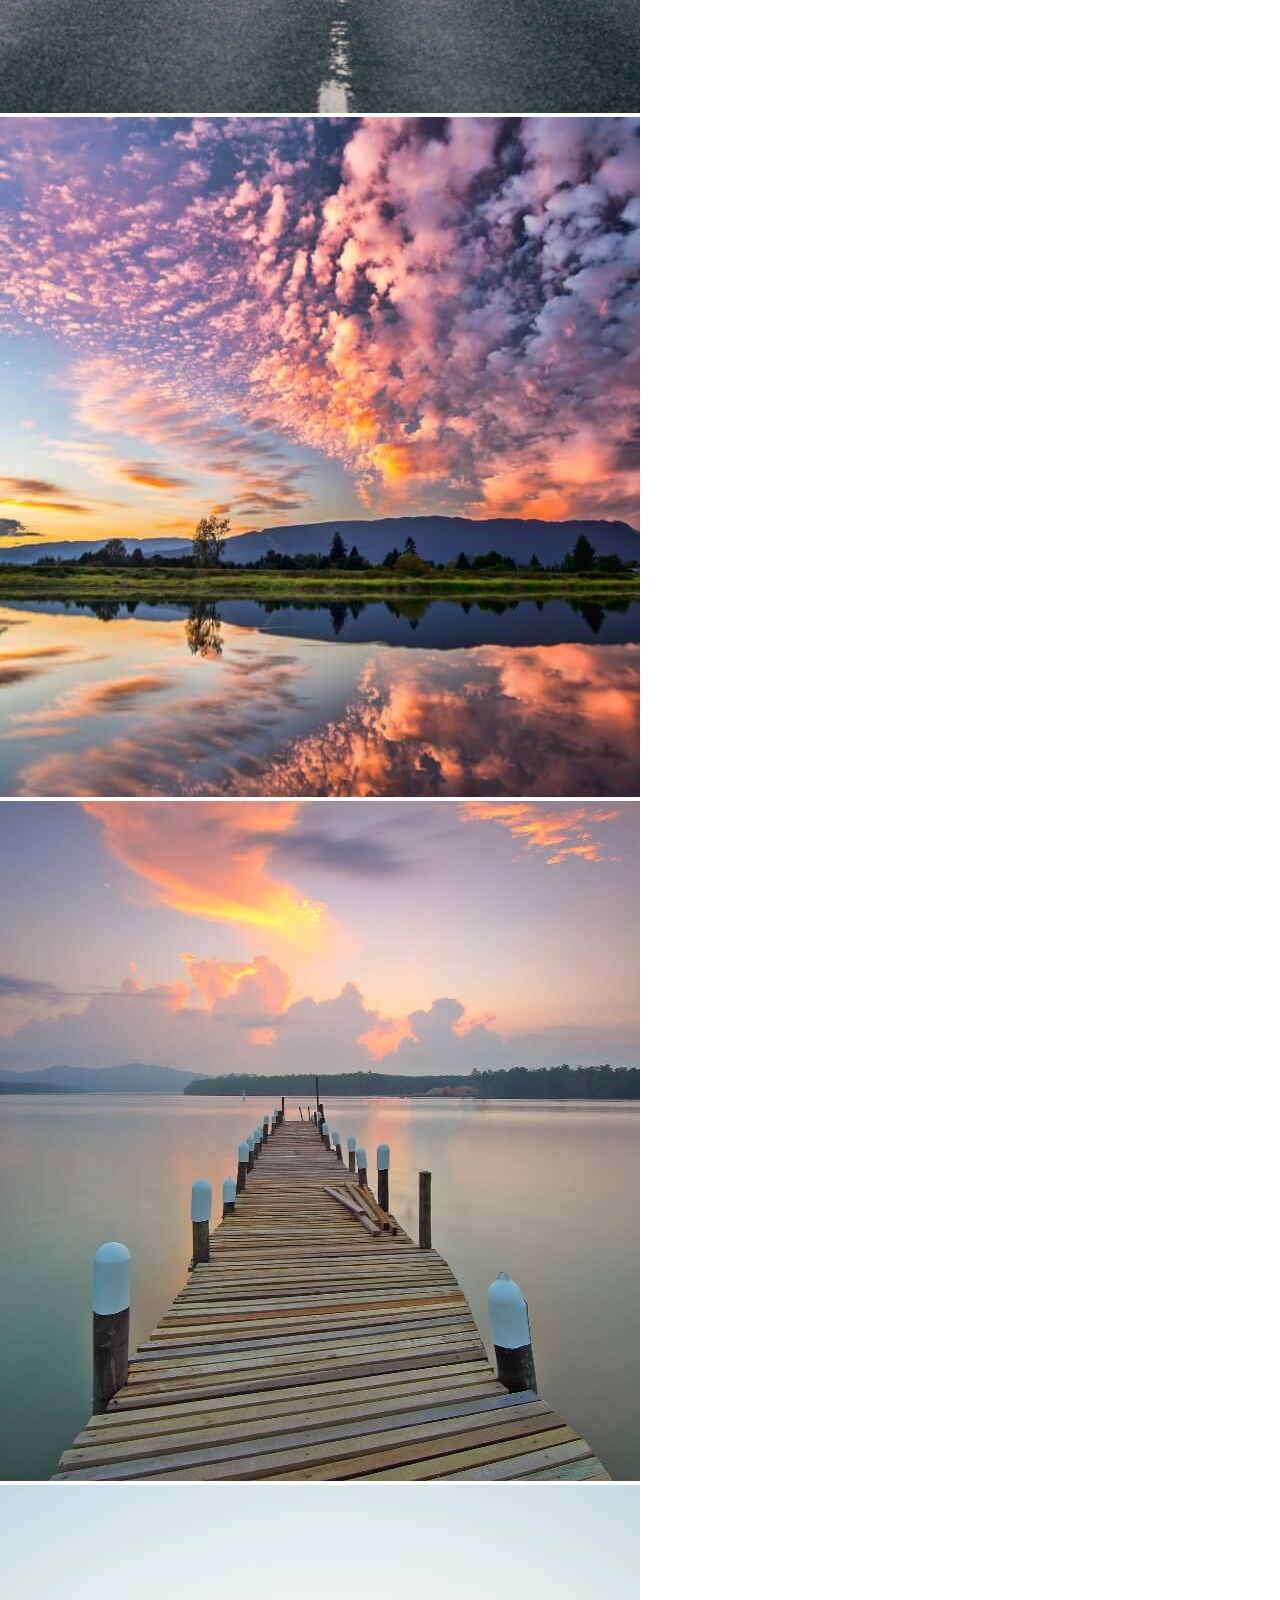
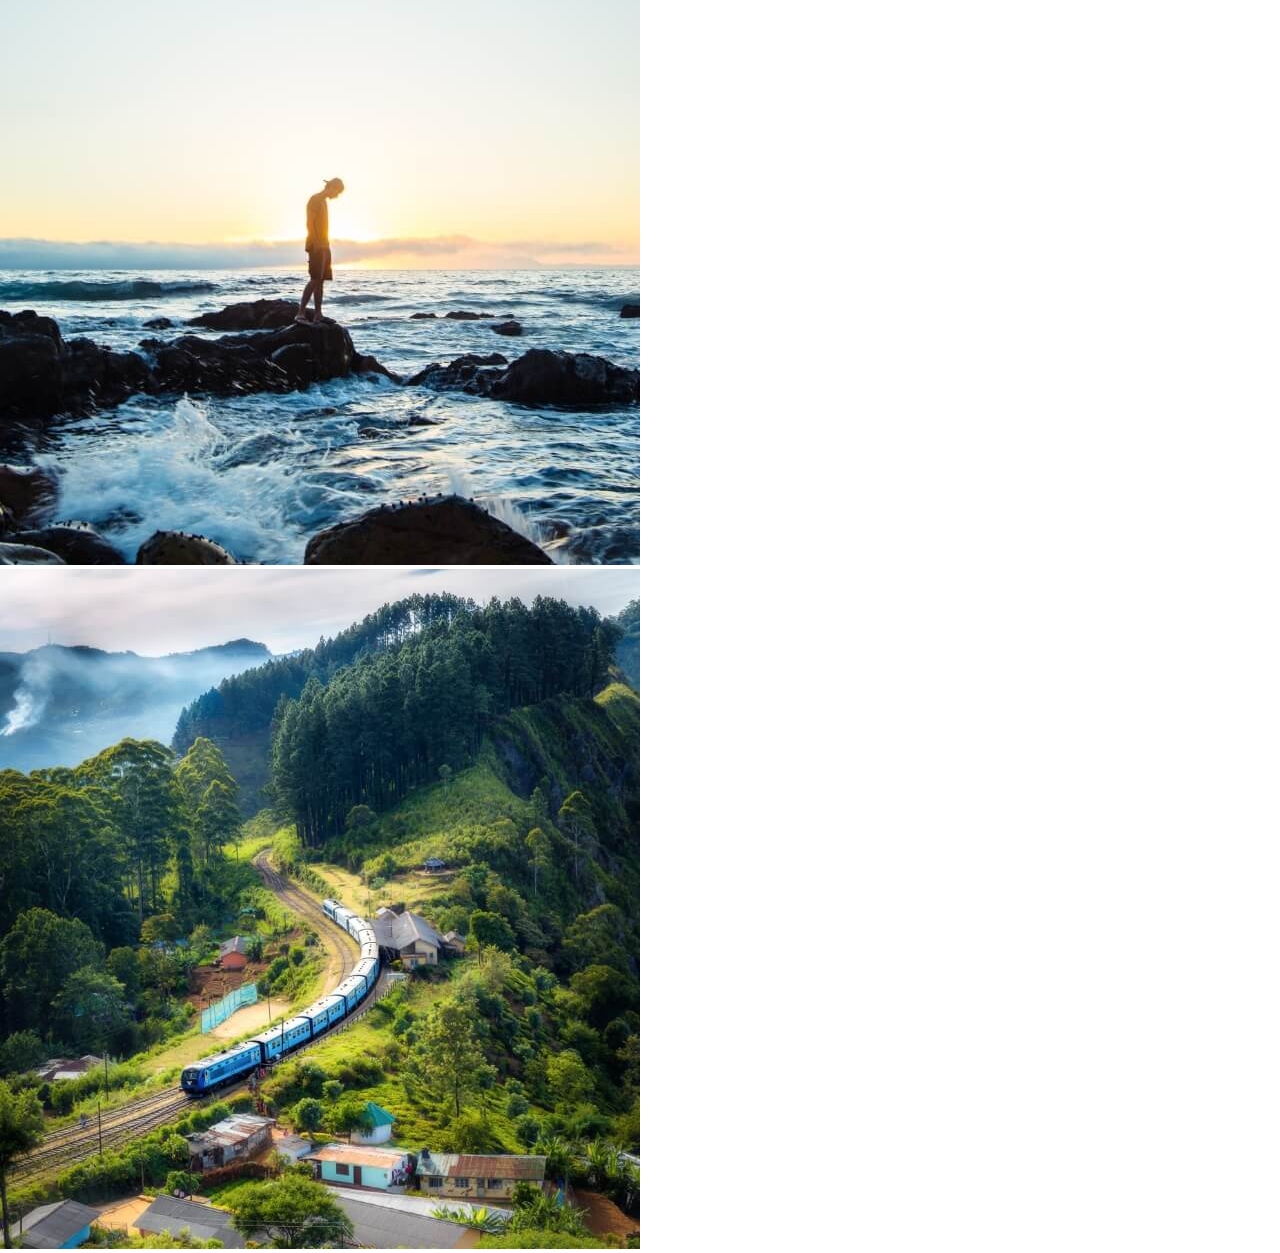
<file: Weekly task -1/index.html>
<!doctype html>
<html lang="en">
  <head>
    <meta charset="utf-8">
    <meta name="viewport" content="width=device-width, initial-scale=1">
    <title>Bootstrap demo</title>
    <link rel="stylesheet" href="index.css">
    <link rel="stylesheet" href="https://cdnjs.cloudflare.com/ajax/libs/font-awesome/6.5.1/css/all.min.css" integrity="sha512-DTOQO9RWCH3ppGqcWaEA1BIZOC6xxalwEsw9c2QQeAIftl+Vegovlnee1c9QX4TctnWMn13TZye+giMm8e2LwA==" crossorigin="anonymous" referrerpolicy="no-referrer" />

    <link href="https://cdn.jsdelivr.net/npm/bootstrap@5.3.2/dist/css/bootstrap.min.css" rel="stylesheet" integrity="sha384-T3c6CoIi6uLrA9TneNEoa7RxnatzjcDSCmG1MXxSR1GAsXEV/Dwwykc2MPK8M2HN" crossorigin="anonymous">
  </head>
  <body>
    

    <div id="aa">
       
      <div class="container-fluid">

        <div class="row">
            <div class="col-4">
              <img id="a1" src="logo (1).png" alt="">
            </div>
            <div class="col-4">
              <a id="a2" href="">HOME</a>
              <a id="a3" href="">PORTFOLIOS</a>
              <a id="a4" href="">SERVICES</a>
              <a id="a5" href="">ABOUT</a>
              <a id="a6" href="">BLOG</a>
              <a id="a7" href="">CONTACT</a>
            </div>
            <div class="col-4">
              <i id="a8" class="fa-brands fa-facebook" style="color: #ffffff;"></i>
              <i id="a9" class="fa-brands fa-instagram" style="color: white;"></i>
              <i id="a10"class="fa-brands fa-twitter"   style="color: white;"></i>
              <i id="a11"class="fa-brands fa-youtube"   style="color: white;"></i>
            </div>
        </div>
      </div>


      <div class="col">
        <center>
        <h3 id="a12">NATURE BEAUTY</h3>
        <h1 id="a13">MIAMI LAKE</h1>
      </center>
      </div>

    </div>

    <div class="container-fluid">
    <div class="row">
      <div id="b1" class="col-4">
        <center>
        <h3 id="bb1">Nature Beauty</h3>
        <h1 id="bb2">STREET SHOT</h1>
      </center>
      </div>
      <div id="b2" class="col-4"> <center>
        <h3 id="bb1">Nature Beauty</h3>
        <h1 id="bb2">STREET SHOT</h1>
      </center></div>
      <div id="b3" class="col-4"> <center>
        <h3 id="bb1">Nature Beauty</h3>
        <h1 id="bb2">STREET SHOT</h1>
      </center></div>
      <div id="b4" class="col-4"> <center>
        <h3 id="bb1">Nature Beauty</h3>
        <h1 id="bb2">STREET SHOT</h1>
      </center></div>
      <div id="b5" class="col-4"> <center>
        <h3 id="bb1">Nature Beauty</h3>
        <h1 id="bb2">STREET SHOT</h1>
      </center></div>
      <div id="b6" class="col-4"> <center>
        <h3 id="bb1">Nature Beauty</h3>
        <h1 id="bb2">STREET SHOT</h1>
      </center></div>
    </div>
    </div>


     <div>
      <center>
        <h1 id="c1">CHOOSE A PLAN THAT SUIT YOU</h1>
      </center>
      </div>

      <div id="cc1">

      <div id="c2">
        <div id="cc2">
        <button id="d1">PHOTOGRAPHY</button>
        <h1 id="d2">$ 400 USD</h1>
      </div>

      <h4 id="d3">
        <center>
          Sed ut perspiciatis unde omnis iste. <br>
Natus error sit voluptatem. <br>
Accusantium Doloremque lauda <br>
Totam rem aperiam. <br>
Eaque ipsa quae. <br>
        </center>
      </h4>

      <button id="d4">CHOOSE THIS PLAN</button>
      </div>
      <div id="c3">
        <div id="cc2">
          <button id="d1">PHOTOGRAPHY</button>
          <h1 id="d2">$ 400 USD</h1>
        </div>

        <h4 id="d3">
          <center>
            Sed ut perspiciatis unde omnis iste. <br>
  Natus error sit voluptatem. <br>
  Accusantium Doloremque lauda <br>
  Totam rem aperiam. <br>
  Eaque ipsa quae. <br>
          </center>
        </h4>
        <button id="d4">CHOOSE THIS PLAN</button>
      </div>
      <div id="c4">
        <div id="cc2">
          <button id="d1">PHOTOGRAPHY</button>
          <h1 id="d2">$ 400 USD</h1>
        </div>

        <h4 id="d3">
          <center>
            Sed ut perspiciatis unde omnis iste. <br>
  Natus error sit voluptatem. <br>
  Accusantium Doloremque lauda <br>
  Totam rem aperiam. <br>
  Eaque ipsa quae. <br>
          </center>
        </h4>

        <button id="d4">CHOOSE THIS PLAN</button>
      </div>

      
      

    </div>



    <div id="e1">
      <center>
        <h1 id="e2">TESTIMONIAL</h1>

        <p id="e3">Lorem ipsum dolor sit amet consectetur adipisicing elit. <br> Aliquid libero est, necessitatibus officiis quos <br> pariatur accusamus blanditiis nulla obcaecati vel voluptatem <br> cumque inventore velit odit beatae natus alias voluptatum iste.</p>
      </center>
    </div>
      



    <div class="container-fluid">
      <div class="row">
        <div class="col">
          <img class="img-fluid" src="gallery1.jpg" alt="">
        </div>
        <div class="col">
          <img class="img-fluid" src="gallery2.jpg" alt="">
        </div>
        <div class="col">
          <img class="img-fluid" src="gallery3.jpg" alt="">
        </div>
        <div class="col">
          <img class="img-fluid" src="gallery4.jpg" alt="">
        </div>
        <div class="col">
          <img class="img-fluid" src="gallery5.jpg" alt="">
        </div>
        <div class="col">
          <img class="img-fluid" src="gallery6.jpg" alt="">
        </div>
      </div>
    </div>






    <script src="https://cdn.jsdelivr.net/npm/bootstrap@5.3.2/dist/js/bootstrap.bundle.min.js" integrity="sha384-C6RzsynM9kWDrMNeT87bh95OGNyZPhcTNXj1NW7RuBCsyN/o0jlpcV8Qyq46cDfL" crossorigin="anonymous"></script>
  </body>
</html>
</file>
<file: Weekly task - 5/style.css>
*{
    margin: 0;
    padding: 0;
    box-sizing: border-box;
    
}

.line{
    background-color: #b23b96;
    height: 60px;
    width: 100%;
   display: flex;
   
}

#icon{
    border-left: 1px solid white;
    height: 60px;
    width: 60px;
    margin-left: 120px;
    
}

#icon:hover{
    background-color: #f7972e;
}

#i1{
    margin-top: 25px;
    margin-left: 20px;
    font-size: 25px;
}

#icon1{
    border-left: 1px solid white;
    height: 60px;
    width: 60px;
}

#icon1:hover{
    background-color: #f7972e;
}


#i2{
    margin-top: 25px;
    margin-left: 20px;
    font-size: 25px;
}

#icon2{
    border-left: 1px solid white;
    height: 60px;
    width: 60px;
}

#icon2:hover{
    background-color: #f7972e;
}

#i3{
    margin-top: 25px;
    margin-left: 16px;
    font-size: 25px;
}

#icon3{
    border-left: 1px solid white;
    height: 60px;
    width: 60px;
}

#icon3:hover{
    background-color: #f7972e;
}

#i4{
    margin-top: 25px;
    margin-left: 20px;
    font-size: 25px;
}

#icon4{
    border-left: 1px solid white;
    height: 60px;
    width: 60px;
}

#icon4:hover{
    background-color:#f7972e;
}

#i5{
    margin-top: 25px;
    margin-left: 20px;
    font-size: 25px;
}

#icon5{
    border-left: 1px solid white;
    height: 60px;
    width: 260px;
    margin-left: 500px;
}



#i6{
    margin-top: 25px;
    margin-left: 20px;
    font-size: 25px;
}

#i6i{
    margin-left: 60px;
    position: relative;
    bottom: 25px;
    color: white;
    font-family: 'Franklin Gothic Medium', 'Arial Narrow', Arial, sans-serif;
    font-size: 23px;
}


#icon6{
    border-left: 1px solid white;
    height: 60px;
    width: 60px;
}



#i7{
    margin-top: 25px;
    margin-left: 20px;
    font-size: 25px;
}

#i7i{
    margin-left: 60px;
    position: relative;
    bottom: 25px;
    color: white;
    font-family: 'Franklin Gothic Medium', 'Arial Narrow', Arial, sans-serif;
    font-size: 23px;
}




#logo{
    height: 180px;
    width: 1600px;
}

#n1{
    /* margin-left: 50px; */

    text-decoration: none;
    color: rgb(0, 0, 0);
    font-family:'Segoe UI', Tahoma, Geneva, Verdana, sans-serif;
    font-weight: 900;
    font-size: 18px;  
    position: relative;
    top: 30px;
}

/* .modal{
    position: -webkit-sticky;
} */

#n22 a:hover{
    background-color: #ffb96e;

}


#n22 a{
    padding: 10px;
    margin-inline: 8px;
    border-radius: 5px;
    

}



#n2{
    /* margin-left: 30px; */
    text-decoration: none;
    color: black;
    font-family:'Segoe UI', Tahoma, Geneva, Verdana, sans-serif;
    font-weight: 900;
    font-size: 18px;
    position: relative;
    top: 30px;
}

#n3{
    /* margin-left: 30px; */
    text-decoration: none;
    color: black;
    font-family:'Segoe UI', Tahoma, Geneva, Verdana, sans-serif;
    font-weight: 900;
    font-size: 18px;
    position: relative;
    top: 30px;
}

#n4{
    /* margin-left: 30px; */
    text-decoration: none;
    color: black;
    font-family:'Segoe UI', Tahoma, Geneva, Verdana, sans-serif;
    font-weight: 900;
    font-size: 18px;
    position: relative;
    top: 30px;
}

#n5{
    /* margin-left: 30px; */
    text-decoration: none;
    color: black;
    font-family:'Segoe UI', Tahoma, Geneva, Verdana, sans-serif;
    font-weight: 900;
    font-size: 18px;
    position: relative;
    top: 30px;
}

#n6{
    /* margin-left: 30px; */
    text-decoration: none;
    color: black;
    font-family:'Segoe UI', Tahoma, Geneva, Verdana, sans-serif;
    font-weight: 900;
    font-size: 18px;
    position: relative;
    top: 30px;
}

#n7{
    /* margin-left: 30px; */
    text-decoration: none;
    color: black;
    font-family:'Segoe UI', Tahoma, Geneva, Verdana, sans-serif;
    font-weight: 900;
    font-size: 18px;
    position: relative;
    top: 30px;
}

#n8{
    /* margin-left: 30px; */
    text-decoration: none;
    color: black;
    font-family:'Segoe UI', Tahoma, Geneva, Verdana, sans-serif;
    font-weight: 900;
    font-size: 18px;
    position: relative;
    top: 30px;
}

#n9{
    /* margin-left: 30px; */
    text-decoration: none;
    color: black;
    font-family:'Segoe UI', Tahoma, Geneva, Verdana, sans-serif;
    font-weight: 900;
    font-size: 18px;
    position: relative;
    top: 30px;
}

#n10{
    /* margin-left: 30px; */
    text-decoration: none;
    color: black;
    font-family:'Segoe UI', Tahoma, Geneva, Verdana, sans-serif;
    font-weight: 900;
    font-size: 18px;
    position: relative;
    top: 30px;
}

#line1{
    height: 2px;
   background-color: #f5f5f5;
    width: 100%;
    position: relative;
    top: 70px;
}

#ico{
    height: inherit;
    width: 200px;
    background-color:#f5f5f5;
    border-top: 5px solid #f7972e;
    position: relative;
    left: 110px;
    top: 60px;
    flex-direction: column;
    display: none;
}


#ico1{
    height: inherit;
    width: 200px;
    background-color:#f5f5f5;
    border-top: 5px solid #f7972e;
    position: relative;
    left: 240px;
    top: 60px;
    flex-direction: column;
    display: none;
}

#ico2{
    height: inherit;
    width: 200px;
    background-color:#f5f5f5;
    border-top: 5px solid #f7972e;
    position: relative;
    left: 385px;
    top: 60px;
    flex-direction: column;
    display: none;
}

#ico3{
    height: inherit;
    width: 200px;
    background-color:#f5f5f5;
    border-top: 5px solid #f7972e;
    position: relative;
    left: 530px;
    top: 60px;
    flex-direction: column;
    display: none;
}

#ico4{
    height: inherit;
    width: 200px;
    background-color:#f5f5f5;
    border-top: 5px solid #f7972e;
    position: relative;
    left: 755px;
    top: 60px;
    flex-direction: column;
    display: none;
}

#ico5{
    height: inherit;
    width: 200px;
    background-color:#f5f5f5;
    border-top: 5px solid #f7972e;
    position: relative;
    left: 960px;
    top: 60px;
    flex-direction: column;
    display: none;
}

#ico6{
    height: inherit;
    width: 200px;
    background-color:#f5f5f5;
    border-top: 5px solid #f7972e;
    position: relative;
    left: 1192px;
    top: 60px;
    flex-direction: column;
    display: none;
}

#ico7{
    height: inherit;
    width: 200px;
    background-color:#f5f5f5;
    border-top: 5px solid #f7972e;
    position: relative;
    left: 110px;
    top: 60px;
    flex-direction: column;
    display: none;
}

#ico8{
    height: inherit;
    width: 200px;
    background-color:#f5f5f5;
    border-top: 5px solid #f7972e;
    position: relative;
    left: 110px;
    top: 60px;
    flex-direction: column;
    display: none;
}

#ico9{
    height: inherit;
    width: 200px;
    background-color:#f5f5f5;
    border-top: 5px solid #f7972e;
    position: relative;
    left: 110px;
    top: 60px;
    flex-direction: column;
    display: none;
}

#ico10{
    height: inherit;
    width: 200px;
    background-color:#f5f5f5;
    border-top: 5px solid #f7972e;
    position: relative;
    left: 110px;
    top: 60px;
    flex-direction: column;
    display: none;
}

#ico a{
    padding-block: 10px;
    border-bottom: 1px solid #847d7d ;
}

#ico1 a{
    padding-block: 10px;
    border-bottom: 1px solid #847d7d ;
}

#ico2 a{
    padding-block: 10px;
    border-bottom: 1px solid #847d7d;
}

#ico3 a{
    padding-block: 10px;
    border-bottom: 1px solid #847d7d;
}

#ico4 a{
    padding-block: 10px;
    border-bottom: 1px solid #847d7d;
}

#ico5 a{
    padding-block: 10px;
    border-bottom: 1px solid #847d7d;
}

#ico6 a{
    padding-block: 10px;
    border-bottom: 1px solid #847d7d;
}

#ico7 a{
    padding-block: 10px;
    border-bottom: 1px solid #847d7d;
}

#ico8 a{
    padding-block: 10px;
    border-bottom: 1px solid #847d7d;
}

#ico9 a{
    padding-block: 10px;
    border-bottom: 1px solid #847d7d;
}

#ico10 a{
    padding-block: 10px;
    border-bottom: 1px solid #847d7d;
}

#ic1{
    color: black;
    text-decoration: none;
    font-family: 'Franklin Gothic Medium', 'Arial Narrow', Arial, sans-serif;
    font-weight: 900; 
    font-size: 20px;
}



 





.slider {
    margin: 0 auto;
    max-width: 940px;
    margin-right: 590px;
  }
  
  .slide_viewer {
    height: 740px;
    width: 800px;
    border-radius: 10px;
    overflow: hidden;
    position: relative;
  }


  
  .slide_group {
    height: 100%;
    position: relative;
    width: 100%;
  }
  
  .slide {
    display: none;
    height: 100%;
    position: absolute;
    width: 100%;
    
  }
  
  .slide:first-child {
    display: block;
  }
  
  .slide:nth-of-type(1) {
    background: #D7A151;
  }
  
  .slide:nth-of-type(2) {
    background: #F4E4CD;
  }
  
  .slide:nth-of-type(3) {
    background: #C75534;
  }
  
  .slide:nth-of-type(4) {
    background: #D1D1D4;
  }
  
  .slide_buttons {
    left: 0;
    position: absolute;
    right: 0;
    text-align: center;
  }
  
  a.slide_btn {
    color: #474544;
    font-size: 42px;
    margin: 0 0.175em;
    -webkit-transition: all 0.4s ease-in-out;
    -moz-transition: all 0.4s ease-in-out;
    -ms-transition: all 0.4s ease-in-out;
    -o-transition: all 0.4s ease-in-out;
    transition: all 0.4s ease-in-out;
  }
  
  .slide_btn.active, .slide_btn:hover {
    color: #428CC6;
    cursor: pointer;
  }
  
  .directional_nav {
    height: 340px;
    margin: 0 auto;
    max-width: 940px;
    position: relative;
    top: -340px;
  }
  
  .previous_btn {
    bottom: 0;
    left: 100px;
    margin: auto;
    position: absolute;
    top: 0;
  }
  
  .next_btn {
    bottom: 0;
    margin: auto;
    position: absolute;
    right: 100px;
    top: 0;
  }
  
  .previous_btn, .next_btn {
    cursor: pointer;
    height: 65px;
    opacity: 0.5;
    -webkit-transition: opacity 0.4s ease-in-out;
    -moz-transition: opacity 0.4s ease-in-out;
    -ms-transition: opacity 0.4s ease-in-out;
    -o-transition: opacity 0.4s ease-in-out;
    transition: opacity 0.4s ease-in-out;
    width: 65px;
  }
  
  .previous_btn:hover, .next_btn:hover {
    opacity: 1;
  }
  
  @media only screen and (max-width: 767px) {
    .previous_btn {
      left: 50px;
    }
    .next_btn {
      right: 50px;
    }
  }


#img1{
    background-image: url(image12.jpg);
    background-repeat: no-repeat;
    background-position: center;
    background-size: cover;
}

#img2{
    background-image: url(image4.jpg);
    background-repeat: no-repeat;
    /* background-size: cover; */
    background-position: center;
    background-size: cover;
}


#img3{
    background-image: url(image7.jpg);
    background-repeat: no-repeat;
    /* background-size: cover; */
    background-position: center;
    background-size: cover;
}


#img4{
    background-image: url(image5.jpg);
    background-repeat: no-repeat;
    /* background-size: cover; */
    background-position: center;
    background-size: cover;
}

#img5{
    background-image: url(image10.jpg);
    background-repeat: no-repeat;
    /* background-size: cover; */
    background-position: center;
    background-size: cover;
}


#img6{
    background-image: url(image13.jpg);
    background-repeat: no-repeat;
    /* background-size: cover; */
    background-position: center;
    background-size: cover;
}


#img7{
    background-image: url(image2.jpg);
    background-repeat: no-repeat;
   
    background-position: center;
    background-size: cover;
}


#img8{
    background-image: url(image11.jpg);
    background-repeat: no-repeat;
   
    background-position: center;
    background-size: cover;
}


#img9{
    background-image: url(image18.jpg);
    background-repeat: no-repeat;
   
    background-position: center;
    background-size: cover;
}









.marquee {
    height: 400px; /* Set the height of the marquee */
    overflow: hidden;
    /* background-color: #428CC6; */
    width: 35%;
    position: absolute;
    right: 3%;
    top: 550px;



}

.ma{
    /* background-color: #b23b96; */
    height: 100vh;
    width: 100%;
}

.marquee-content {
    animation: marquee 10s linear infinite; /* Adjust animation duration as needed */
    position: absolute;
    top: 0;
}

@keyframes marquee {
    0% { top: 0; }
    100% { top: -100%; } /* Adjust distance to control scrolling speed */
}

.marq-1{
    border: 1px solid;
    height: 300px;
    color: #486d48;
    width: 550px;
    background-color: #dff0d8;
    border-radius: 10px;
    font-size: 20px;
    font-family: 'Franklin Gothic Medium', 'Arial Narrow', Arial, sans-serif;
}

.marq-2{
    border: 1px solid;
    text-align: center;
    height: 100px;
    color: #486d48;
    width: 550px;
    background-color: #dff0d8;
    border-radius: 10px;
    font-size: 20px;
    font-family: 'Franklin Gothic Medium', 'Arial Narrow', Arial, sans-serif;
}

.marq-3{
    border: 1px solid;
    height: 250px;
    color: #486d48;
    width: 550px;
    background-color: #dff0d8;
    border-radius: 10px;
    font-size: 20px;
    font-family: 'Franklin Gothic Medium', 'Arial Narrow', Arial, sans-serif;
}

.marq-4{
    border: 2px solid;
    height: 300px;
    color: #486d48;
    width: 550px;
    background-color: #dff0d8;
    border-radius: 10px;
}

.marq-5{
    border: 2px solid;
    height: 300px;
    color: #486d48;
    width: 550px;
    background-color: #dff0d8;
    border-radius: 10px;
}

.marq-6{
    border: 2px solid;
    height: 300px;
    color: #486d48;
    width: 550px;
    background-color: #dff0d8;
    border-radius: 10px;
}

.marq-7{
    border: 2px solid;
    height: 300px;
    color: #486d48;
    width: 550px;
    background-color: #dff0d8;
    border-radius: 10px;
}

.marq-8{
    border: 2px solid;
    height: 300px;
    color: #486d48;
    width: 550px;
    background-color: #dff0d8;
    border-radius: 10px;
}

.marq-9{
    border: 2px solid;
    height: 300px;
    color: #486d48;
    width: 550px;
    background-color: #dff0d8;
    border-radius: 10px;
}

.marq-10{
    border: 2px solid;
    height: 300px;
    color: #486d48;
    width: 550px;
    background-color: #dff0d8;
    border-radius: 10px;
}

.marq-11{
    border: 2px solid;
    height: 300px;
    color: #486d48;
    width: 550px;
    background-color: #dff0d8;
    border-radius: 10px;
}

.marq-12{
    border: 2px solid;
    height: 300px;
    color: #486d48;
    width: 550px;
    background-color: #dff0d8;
    border-radius: 10px;
}

.marq-13{
    border: 2px solid;
    height: 300px;
    color: #486d48;
    width: 550px;
    background-color: #dff0d8;
    border-radius: 10px;
}

.marq-14{
    border: 2px solid;
    height: 300px;
    color: #486d48;
    width: 550px;
    background-color: #dff0d8;
    border-radius: 10px;
}

.marq-15{
    border: 2px solid;
    height: 300px;
    color: #486d48;
    width: 550px;
    background-color: #dff0d8;
    border-radius: 10px;
}

.marq-16{
    border: 2px solid;
    height: 300px;
    color: #486d48;
    width: 550px;
    background-color: #dff0d8;
    border-radius: 10px;
}

.marq-{
    border: 2px solid;
    height: 300px;
    color: #486d48;
    width: 550px;
    background-color: #dff0d8;
    border-radius: 10px;
}


.main{
    height: 1500px;
    width: 100%;
    background-color: #f5f5f5;
}

.font{
    margin-top: 150px;
    padding-top: 50px;
    padding-left: 60px;
    font-family: 'Gill Sans', 'Gill Sans MT', Calibri, 'Trebuchet MS', sans-serif;
}


.acc{
    margin-top: 30px;
}



/* Style the buttons that are used to open and close the accordion panel */
.accordion {
    background-color: #eee;
    color: #444;
    cursor: pointer;
    padding: 18px;
    width: 500px;
    margin-inline: 420px;
    text-align: left;
    border: none;
    outline: none;
    transition: 0.4s;
    font-size: 30px;
    font-family: 'Franklin Gothic Medium', 'Arial Narrow', Arial, sans-serif;
}

/* Add a background color to the button if it is clicked on (add the .active class with JS), and when you move the mouse over it (hover) */
.active, .accordion:hover {
    background-color: #ccc;
}

/* Style the accordion panel. Note: hidden by default */
.panel {
    padding: 0 18px;
    background-color: white;
    display: none;
    overflow: hidden;
    margin-inline: 420px;
    margin-right: 661px;
    max-height: 0;
    transition: max-height 0.2s ease-out;
    font-size: 30px;
    font-family: 'Franklin Gothic Medium', 'Arial Narrow', Arial, sans-serif;
}

.accordion:after {
    content: '\02795'; /* Unicode character for "plus" sign (+) */
    font-size: 30px;
    color: #777;
    float: right;
    margin-left: 5px;
}

.active:after {
    content: "\2796"; /* Unicode character for "minus" sign (-) */
}


#line3{
    height: 3px;
    width: 100%;
    background-color: #444;
    position: relative;
    bottom: 900px;
}


#s2{
    position: relative;
    bottom: 800px;
    left: 50px;
    font-family: fantasy;
    font-size: 70px;
}







#slider2{
    position: relative;
    bottom: 700px;
    right: 0px;
    
}



button {
  border: none;
  cursor: pointer;
}

.container{
  max-width: 1200px;
  margin: auto;
  padding: 10px;
}

.card-slider {
  display: flex;
  white-space: nowrap;
  overflow-x: auto;
  margin-top: 10px;
  gap: 30px;
  scroll-snap-type: x mandatory;
  -webkit-overflow-scrolling: touch;
}

.card-slider::-webkit-scrollbar {
  width: 0;
  height: 0;
}

.label-container {
  display: flex;
  align-items: center;
}


.label-container {
  display: flex;
  align-items: center;
}

.label-container h2 {
  color: #111;
  font-family: Poppins, serif;
  margin-right: auto;
  font-weight: 600;
}

.label-container .bi {
  font-size: 18px;
}

.label-container button {
  background-color: rgba(0, 0, 0, 0.1);
  border-radius: 20px;
  color: #111;
  cursor: pointer;
  padding: 10px;
  width: fit-content;
  margin-left: 5px;
}

.label-container button:disabled {
  background-color: whitesmoke;
  cursor: not-allowed;
  border: none;
}

.restaurant-card {
  transition: transform 0.3s ease-in-out;
  font-family: "Arial", sans-serif;
  background: transparent;
}

.restaurant-card:hover {
  cursor: pointer;
  transform: scale(0.95);
}

.image-container {
  position: relative;
  display: inline-block;
}

.image-container img {
  width: 350px;
  height: 240px;
  display: block;
  border-radius: 20px;
  object-fit: cover;
  image-rendering: pixelated;
}

.image-container::after {
    content: "";
    position: absolute;
    top: 80%;
    left: 0;
    right: 0;
    border: none;
    border-radius: 0 0 20px 20px;
    bottom: 0;
    background: linear-gradient(to bottom, rgba(0, 0, 0, 0) 0%, rgba(0, 0, 0, 1)100%);
}

.discount-badge {
  position: absolute;
  color: #fff;
  bottom: 0;
  left: 10px;
  padding: 5px;
  z-index: 2;
  font-weight: bold;
  font-size: 24px;
  font-family: "Proxima Nova Condensed", sans-serif;
}

.restaurant-name {
  font-weight: bold;
  font-size: 24px;
  margin: 0;
}

.info-row {
  display: flex;
  align-items: center;
  justify-content: space-between;
  font-size: 16px;
}

.rating {
  display: flex;
  align-items: start;
  margin-top: 5px;
  font-weight: semi-bold;
}

.review-count {
  margin-left: 5px;
  font-weight: semi-bold;
}

.delivery-info {
  display: flex;
  font-size: 16px;
  align-items: center;
}

.bi-star-fill {
  color: green;
}

.bi-dot {
  font-size: 26px;
}


@media only screen and (min-width: 320px) and (max-width: 767px) {

    .container {
        max-width: 350px;
        margin: auto;
        padding: 10px;
      }
      
      /* Card Slider */
      
      .label-container h2 {
        color: #111;
        font-family: Poppins, serif;
        margin-right: auto;
        font-size: 18px;
        font-weight: bold;
      }
      
      .label-container i {
        font-size: 14px;
      }
      
      /* Card Slider */
      
      /* Restaurant Card */
      .card-container {
        display: flex;
        flex-wrap: wrap;
        width: 100%;
        height: fit-content;
        gap: 10px;
        margin-top: 10px;
      }
      
       .image-container img {
        width: 180px;
        height: 140px;
        display: block;
        border-radius: 20px;
        object-fit: cover;
        image-rendering: pixelated;
      }
      
      .image-container::after {
        content: "";
        position: absolute;
        top: 80%;
        left: 0;
        right: 0;
        border: none;
        border-radius: 0 0 20px 20px;
        bottom: 0;
        background: linear-gradient(
          to bottom,
          rgba(0, 0, 0, 0) 0%,
          rgba(0, 0, 0, 0.8) 100%
        );
      }
      
      .discount-badge {
        position: absolute;
        color: #fff;
        bottom: 0;
        left: 10px;
        padding: 5px;
        z-index: 2;
        font-weight: bold;
        font-size: 12px;
        font-family: "Proxima Nova Condensed", sans-serif;
      }
      
      .restaurant-name {
        font-weight: bold;
        font-size: 16px;
        margin: 0;
      }
      
      .info-row {
        display: flex;
        align-items: center;
        justify-content: space-between;
        font-size: 10px;
      }
      
      .rating {
        display: flex;
        align-items: start;
        margin-top: 3px;
        font-weight: semi-bold;
      }
      
      .review-count {
        margin-left: 3px;
        font-weight: semi-bold;
      }
      
      p{
        font-size: 10px;
      }
  
      .delivery-info {
        display: flex;
        font-size: 10px;
        align-items: center;
      }
      
      .bi-dot {
        font-size: 16px;
      }
      /* Restaurant Card */
}


@media (min-width: 576px) {
  .container {
    max-width: 540px;
  }
}

@media (min-width: 768px) {
  .container {
    max-width: 720px;
  }
}

@media (min-width: 992px) {
  .container {
    max-width: 960px;
  }
}

@media (min-width: 1200px) {
  .container {
    max-width: 1140px;
  }
}

@media (min-width: 1400px) {
  .container {
    max-width: 1320px;
  }
}




#co1{
    margin-top: 150px;
    text-align: center;
    font-size: 50px;
    font-family: 'Franklin Gothic Medium', 'Arial Narrow', Arial, sans-serif;
}















.ho{
    height: 80vh;
    width: 100%;
}

.ho1{
    height: 65%;
    width: 25%;
    background-image: url(comp.jpg);
    margin-top: 10%;
    display: flex;
    justify-content: center;
    position: relative;
    align-items: center;
    z-index: 2;
}

.ho1:hover .h{
    opacity: 0;
    
}

.h{
    height: 80%;
    width: 80%;
    background-color: #fff9f941;
    border: 15px solid rgba(255, 255, 255, 0.253) ;
    position: absolute;
     z-index: 3;
     transition: 0.4s;
     
}

.font1{
    position: relative;
    z-index: 5;
    color: white;
    font-family:'Trebuchet MS', 'Lucida Sans Unicode', 'Lucida Grande', 'Lucida Sans', Arial, sans-serif;
    font-size: 40px;
    text-align: center;
}


#coo1{
  position: relative;
  left: -70px;
}


#coo2{
  position: relative;
  bottom: 689px;
  left: 300px;
}


#coo3{
  position: relative;
  bottom: 1379px;
  left: 680px;
}

#coo4{
  position: relative;
  bottom: 2068px;
  left: 1070px;
}


.hover2{
  height: 65%;
  width: 25%;
  background-image: url(ele.jpg);
  margin-top: 10%;
  display: flex;
  justify-content: center;
  position: relative;
  align-items: center;
  z-index: 2;
}

.hover2:hover .h{
  opacity: 0;
  
}

.hover3{
  height: 65%;
  width: 25%;
  background-image: url(mech.jpg);
  margin-top: 10%;
  display: flex;
  justify-content: center;
  position: relative;
  align-items: center;
  z-index: 2;
}

.hover3:hover .h{
  opacity: 0;
  
}

.hover4{
  height: 65%;
  width: 25%;
  background-image: url(civil.jpg);
  margin-top: 10%;
  display: flex;
  justify-content: center;
  position: relative;
  align-items: center;
  z-index: 2;
}

.hover4:hover .h{
  opacity: 0;
  
}

.font2{
  position: relative;
  z-index: 5;
  color: white;
    font-family:'Trebuchet MS', 'Lucida Sans Unicode', 'Lucida Grande', 'Lucida Sans', Arial, sans-serif;
    font-size: 40px;
    text-align: center;
}

.font3{
  position: relative;
  z-index: 5;
  color: white;
    font-family:'Trebuchet MS', 'Lucida Sans Unicode', 'Lucida Grande', 'Lucida Sans', Arial, sans-serif;
    font-size: 40px;
    text-align: center;
}

.font4{
  position: relative;
  z-index: 5;
  color: white;
    font-family:'Trebuchet MS', 'Lucida Sans Unicode', 'Lucida Grande', 'Lucida Sans', Arial, sans-serif;
    font-size: 40px;
    text-align: center;
}



#co2{
 position: relative;
 bottom: 2100px;
    text-align: center;
    font-size: 50px;
    font-family: 'Franklin Gothic Medium', 'Arial Narrow', Arial, sans-serif;
}

.cp{
  position: relative;
  bottom: 2100px;
}




.hoo{
  
    height: 30vh;
   width: 1900px;

}

.hover5{
  height: 65%;
  width: 25%;
  background-image: url(diplomaele1.jpg);
  margin-top: 10%;
  display: flex;
  justify-content: center;
  position: relative;
  align-items: center;
  z-index: 2;
}

.hover5:hover .h{
  opacity: 0;
  
}

#coo5{
  position: relative;
  bottom: 2250px;
  left: -70px;
}


.hoo{
  
  height: 30vh;
 width: 1900px;

}

.hover6{
height: 65%;
width: 25%;
background-image: url(diplomaele1.jpg);
margin-top: 10%;
display: flex;
justify-content: center;
position: relative;
align-items: center;
z-index: 2;
}

.hover6:hover .h{
opacity: 0;

}

#coo6{
position: relative;
bottom: 2649.9px;
left: 415px;
}


.hoo{
  
  height: 30vh;
 width: 1900px;

}

.hover7{
height: 65%;
width: 25%;
background-image: url(diplomamech1.jpg);
margin-top: 10%;
display: flex;
justify-content: center;
position: relative;
align-items: center;
z-index: 2;
}

.hover7:hover .h{
opacity: 0;

}

#coo7{
position: relative;
bottom: 3049.4px;
left: 900px;
}



.hoo{
  
  height: 30vh;
 width: 1900px;

}

.hover8{
height: 65%;
width: 25%;
background-image: url(diplomacivil.jpg);
margin-top: 10%;
display: flex;
justify-content: center;
position: relative;
align-items: center;
z-index: 2;
}

.hover8:hover .h{
opacity: 0;

}

#coo8{
position: relative;
bottom: 3290px;
  left: -70px;
}



.fontf{
  position: relative;
  z-index: 5;
  color: white;
    font-family:'Trebuchet MS', 'Lucida Sans Unicode', 'Lucida Grande', 'Lucida Sans', Arial, sans-serif;
    font-size: 30px;
    text-align: center;
}



#line3{
  height: 150px;
  width: 100%;
  background-color: #f7972e;
  position: relative;
  top: 1200px;

}

#lc1{
  position: relative;
  bottom: 3280px;
  left: 400px;
  font-family:  Arial, Helvetica, sans-serif;
  font-size: 50px;
}


#lc2{
  background-color: #111;
  height: 600px;
  width: 100%;
  position: relative;
  bottom: 3300px;
}


#fg{
  position: relative;
  top: 30px;
  left: 20px;
}

#fg1{
  color: white;
  position: relative;
  top:50px;
  left: 20px;
  font-size: 20px;
  font-family: 'Franklin Gothic Medium', 'Arial Narrow', Arial, sans-serif;
}

#fg2{
  color: white;
  position: relative;
  top:70px;
  left: 20px;
  font-size: 20px;
  font-family: 'Franklin Gothic Medium', 'Arial Narrow', Arial, sans-serif;
}

#fg3{
  color: white;
  position: relative;
  top:-180px;
  left: 970px;
  font-size: 30px;
  font-family: 'Franklin Gothic Medium', 'Arial Narrow', Arial, sans-serif;
}


#fg4{
  color: white;
  position: relative;
  top:-120px;
  left: 870px;
  font-size: 20px;
  font-family: 'Franklin Gothic Medium', 'Arial Narrow', Arial, sans-serif;
}


#fg5{
  color: white;
  position: relative;
  top:-100px;
  left: 870px;
  font-size: 20px;
  font-family: 'Franklin Gothic Medium', 'Arial Narrow', Arial, sans-serif;
}

#fg6{
  color: white;
  position: relative;
  top:-80px;
  left: 865px;
  font-size: 20px;
  font-family: 'Franklin Gothic Medium', 'Arial Narrow', Arial, sans-serif;
}


#gg{
  display: flex;
  
}


#fg8{
  color: white;
  position: relative;
  top: 100px;
  left: -190px;
  font-family: cursive;
}


#hh1:hover{
  background-color: #f7972e;
}

#hh2:hover{
  background-color: #f7972e;
}

#hh3:hover{
  background-color: #f7972e;
}

#hh4:hover{
  background-color: #f7972e;
}

#hh5:hover{
  background-color: #f7972e;
}
</file>
<file: Weekly task -1/index.css>
*{
    margin: 0;
    padding: 0;
    box-sizing: border-box;
}

.container-fluid{
    height: 80px;

}

.row{
    height: inherit;
}

.col-4{
    height: inherit;
    display: flex;
    align-items: center;
}

#aa{
    background-image: url(h1_hero3.jpg);
    height: 800px;
    width: 100%;
    background-repeat: no-repeat;
    background-attachment: fixed;
}

#a1{
    height: 50px;
    margin-top: 10px;
    margin-left: 70px;
}


#a2{
    color: white;
    font-size: 20px;
    text-decoration: none;
    margin-inline: 10px;
    font-family: cursive;
}

#a3{
    color: white;
    font-size: 20px;
    text-decoration: none;
    margin-inline: 10px;
    font-family: cursive;
}

#a4{
    color: white;
    font-size: 20px;
    text-decoration: none;
    margin-inline: 10px;
    font-family: cursive;
}

#a5{
    color: white;
    font-size: 20px;
    text-decoration: none;
    margin-inline: 10px;
    font-family: cursive;
}

#a6{
    color: white;
    font-size: 20px;
    text-decoration: none;
    margin-inline: 10px;
    font-family: cursive;
}

#a7{
    color: white;
    font-size: 20px;
    text-decoration: none;
    margin-inline: 10px;
    font-family: cursive;
}

#a8{
    margin-left: 190px;
    font-size: 30px;
}

#a9{
    font-size: 30px;
    margin-left: 20px;
}

#a10{
    font-size: 30px;
    margin-left: 20px;
}

#a11{
    font-size: 30px;
    margin-left: 20px;
}

#a12{
    margin-top: 500px;
   color: white;
   font-family: fantasy;
}

#a13{
    
   color: white;
   font-family: fantasy;
   font-size: 120px;
}

#b1{
    height: 600px;
    border: 0px solid transparent;
    background-image: url(gallery1.jpg);
    background-repeat: no-repeat;
}

#bb1{
    margin-top: 390px;
    margin-left: 150px;
    color: white;
    font-family: cursive;
    font-size: 20px;
    font-weight: 900;
}

#bb2{
   font-size: 40px;
    margin-left: 150px;
    color: white;
  font-family: fantasy;
}

#b2{
    height: 600px;
    border: 0px solid transparent;
    background-image: url(gallery2.jpg);
    background-repeat: no-repeat;
}

#b3{
    height: 600px;
    border: 0px solid transparent;
    background-image: url(gallery3.jpg);
    background-repeat: no-repeat;
}

#b4{
    height: 600px;
    border: 0px solid transparent;
    background-image: url(gallery4.jpg);
    background-repeat: no-repeat;
}

#b5{
    height: 600px;
    border: 0px solid transparent;
    background-image: url(gallery5.jpg);
    background-repeat: no-repeat;
}

#b6{
    height: 600px;
    border: 0px solid transparent;
    background-image: url(gallery6.jpg);
    background-repeat: no-repeat;
}

#c1{
    margin-top: 1200px;
    font-size: 60px;
    font-family: cursive;
    font-weight: 900;
}

#cc1{
    display: flex;
    justify-content: center;
    margin-top: 60px;
}

#c2{
    height: 600px;
    width: 500px;
    border: 3px solid black;
    margin-inline: 20px;
}

#c3{
    height: 600px;
    width: 500px;
    border: 3px solid black;
    margin-inline: 20px;
}

#c4{
    height: 600px;
    width: 500px;
    border: 3px solid black;
    margin-inline: 20px;
}

#d1{
    height: 50px;
    width: 190px;
    margin-top: 50px;
    margin-left: 150px;
    border-radius: 50px;
    background-color: black;
    color: white;
    font-size: 20px;
    font-family: fantasy;
}

#d2{
    margin-top: 30px;
    margin-left: 150px;
    font-family: cursive;
}

#cc2{
    border-bottom: 1px solid black;
    height: 220px;
}

#d3{
    margin-top: 50px;
    font-family: cursive;
    font-size: 30px;
    font-weight: 900;
}

#d4{
    height: 60px;
    margin-top: 20px;
    margin-left: 50px;
    width: 400px;
    font-size: 40px;
    font-family: fantasy;

}


#e1{
    height: 700px;
    width: 100%;
    background-color: black;
    margin-top: 40px;
}

#e2{
    color: white;
    font-size: 80px;
    padding-top: 50px;
    font-family: cursive;
}

#e3{
    color: white;
    padding-top: 50px;
    font-size: 40px;
    font-family: fantasy;
}
</file>
